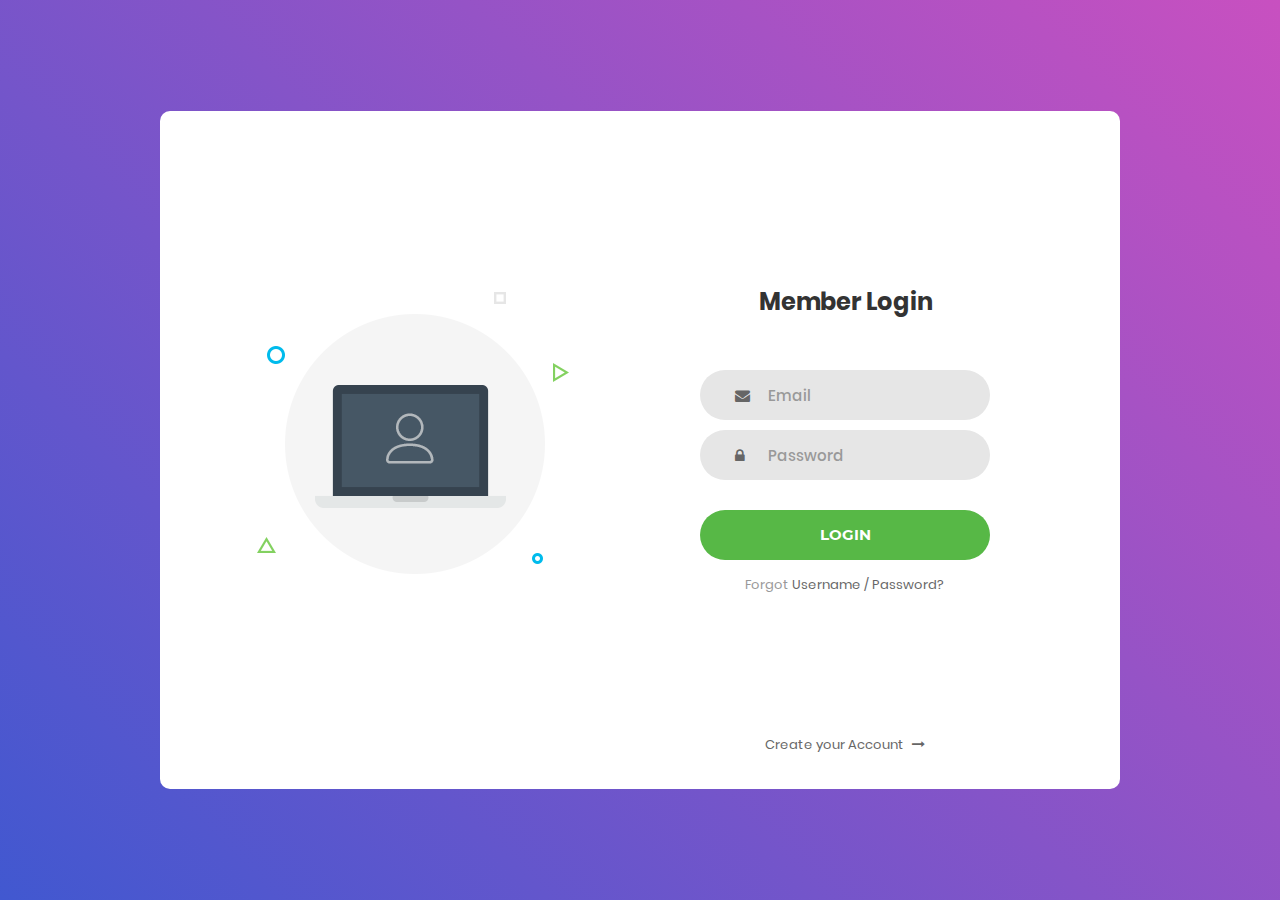
<file: Login_v1/index.html>
<!DOCTYPE html>
<html lang="en">
<head>
	<title>Login V1</title>
	<meta charset="UTF-8">
	<meta name="viewport" content="width=device-width, initial-scale=1">
<!--===============================================================================================-->	
	<link rel="icon" type="image/png" href="images/icons/favicon.ico"/>
<!--===============================================================================================-->
	<link rel="stylesheet" type="text/css" href="vendor/bootstrap/css/bootstrap.min.css">
<!--===============================================================================================-->
	<link rel="stylesheet" type="text/css" href="fonts/font-awesome-4.7.0/css/font-awesome.min.css">
<!--===============================================================================================-->
	<link rel="stylesheet" type="text/css" href="vendor/animate/animate.css">
<!--===============================================================================================-->	
	<link rel="stylesheet" type="text/css" href="vendor/css-hamburgers/hamburgers.min.css">
<!--===============================================================================================-->
	<link rel="stylesheet" type="text/css" href="vendor/select2/select2.min.css">
<!--===============================================================================================-->
	<link rel="stylesheet" type="text/css" href="css/util.css">
	<link rel="stylesheet" type="text/css" href="css/main.css">
<!--===============================================================================================-->
</head>
<body>
	
	<div class="limiter">
		<div class="container-login100">
			<div class="wrap-login100">
				<div class="login100-pic js-tilt" data-tilt>
					<img src="images/img-01.png" alt="IMG">
				</div>

				<form class="login100-form validate-form">
					<span class="login100-form-title">
						Member Login
					</span>

					<div class="wrap-input100 validate-input" data-validate = "Valid email is required: ex@abc.xyz">
						<input class="input100" id="mail" type="text" name="email" placeholder="Email">
						<span class="focus-input100"></span>
						<span class="symbol-input100">
							<i class="fa fa-envelope" aria-hidden="true"></i>
						</span>
					</div>

					<div class="wrap-input100 validate-input" data-validate = "Password is required">
						<input class="input100" id="pass" type="password" name="pass" placeholder="Password">
						<span class="focus-input100"></span>
						<span class="symbol-input100">
							<i class="fa fa-lock" aria-hidden="true"></i>
						</span>
					</div>
					
					<div class="container-login100-form-btn">
						<button class="login100-form-btn" onclick="compareData()">
							Login
						</button>
					</div>

					<div class="text-center p-t-12">
						<span class="txt1">
							Forgot
						</span>
						<a class="txt2" href="#">
							Username / Password?
						</a>
					</div>

					<div class="text-center p-t-136">
						<a class="txt2" href="#">
							Create your Account
							<i class="fa fa-long-arrow-right m-l-5" aria-hidden="true"></i>
						</a>
					</div>
				</form>
			</div>
		</div>
	</div>

<script type="text/javascript">
	localStorage.setItem("login", "admin@yanfoma.tech");
	localStorage.setItem("pwd", "test");
</script>	
	
<script type="text/javascript">
	function compareData() {
		write("Identification ok");
		var mail = document.getElementById("mail");
		var pass = document.getElementById("pass");
		var log = localStorage.getItem("login");
		var mdp = localStorage.getItem("pwd");
		if (mail.value == log.value && pass.value == mdp.value) {
			write("Identification ok");
			document.location.href="../facil-cms-admin/index.html";
		}
		else {
			write("Identification not ok");
			document.location.href="#";
		}
	}
</script>
	
<!--===============================================================================================-->	
	<script src="vendor/jquery/jquery-3.2.1.min.js"></script>
<!--===============================================================================================-->
	<script src="vendor/bootstrap/js/popper.js"></script>
	<script src="vendor/bootstrap/js/bootstrap.min.js"></script>
<!--===============================================================================================-->
	<script src="vendor/select2/select2.min.js"></script>
<!--===============================================================================================-->
	<script src="vendor/tilt/tilt.jquery.min.js"></script>
	<script >
		$('.js-tilt').tilt({
			scale: 1.1
		})
	</script>
<!--===============================================================================================-->
	<script src="js/main.js"></script>

</body>
</html>
</file>
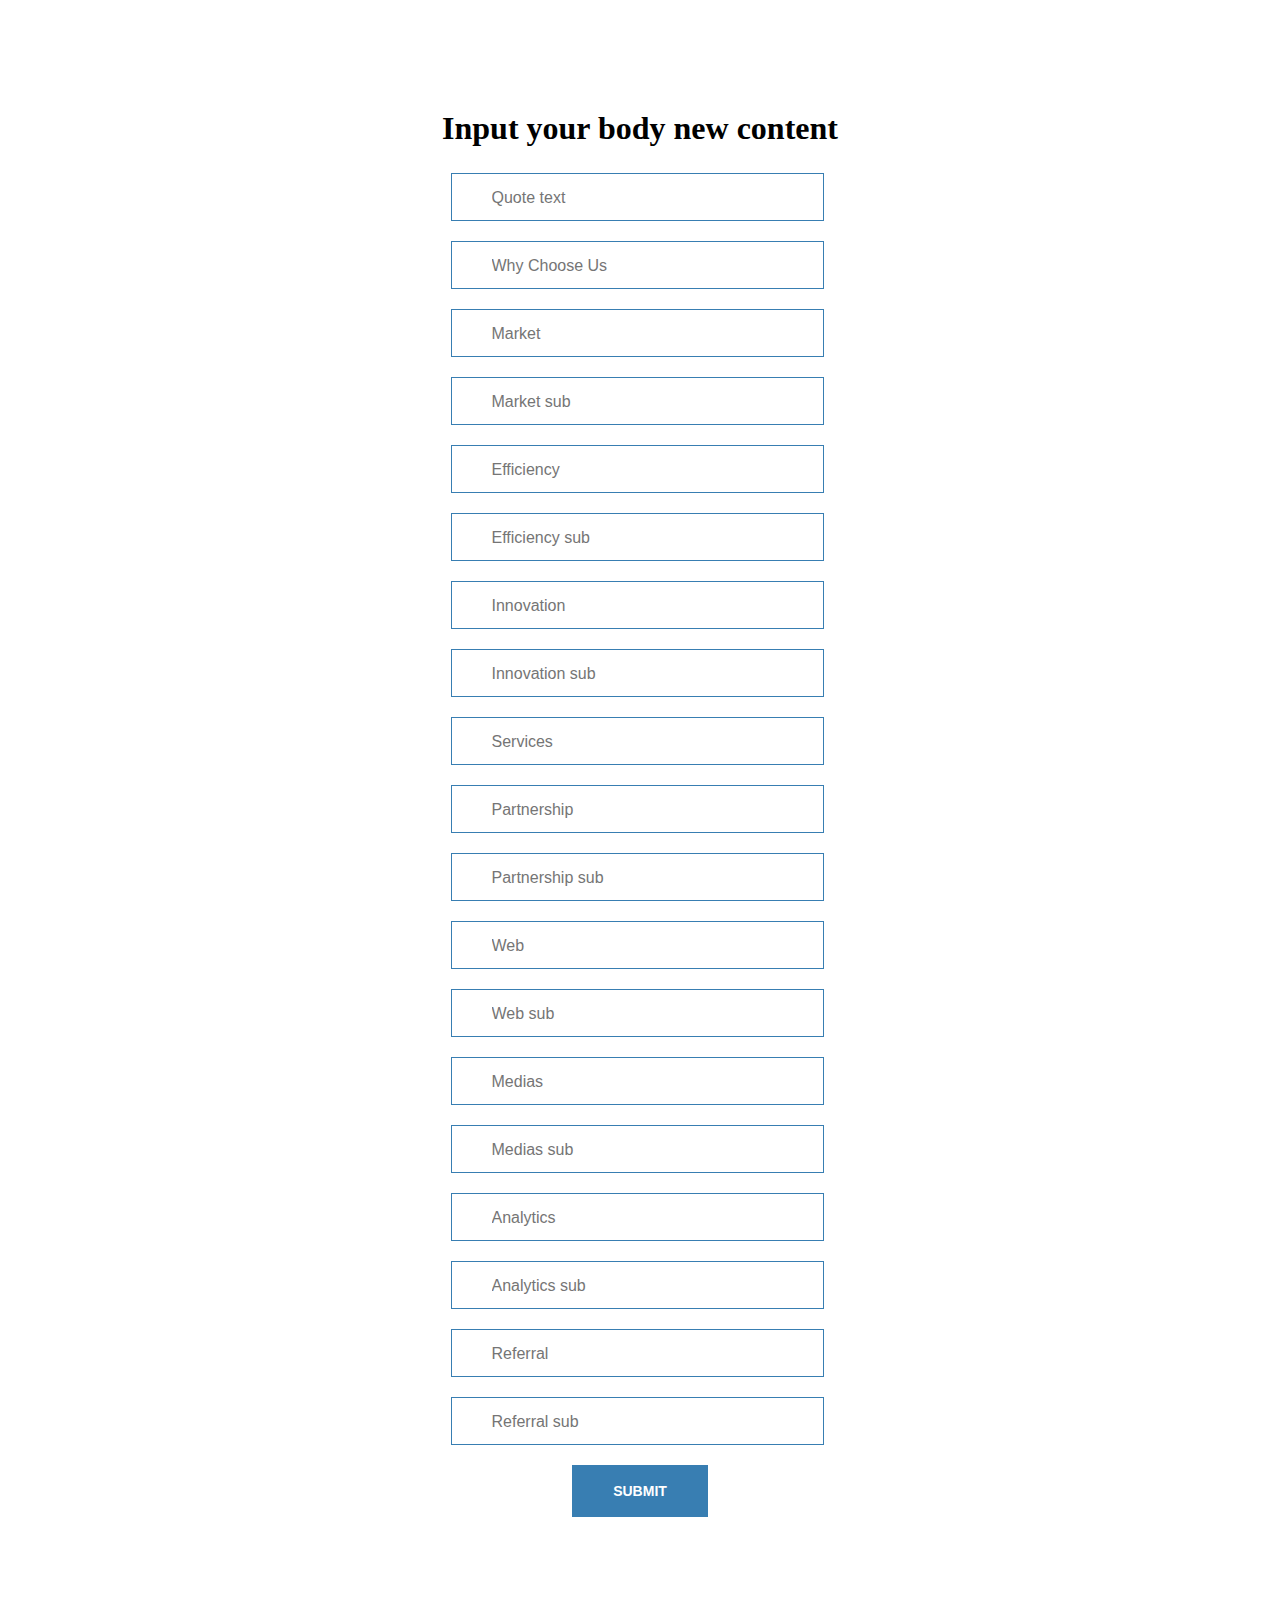
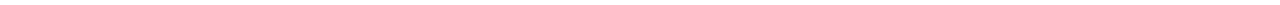
<file: formbody.html>
<!DOCTYPE html>
<html>
<head>
	<meta charset="utf-8">
	<title>Formulaire Body</title>
	<link rel="stylesheet" href="assets/css/form.css">
</head>
<body>
	<section class="form center sec-padd">
		<h2>Input your body new content</h2>
		<form action="" class="form-login"  method="post" /> 
			<input name="Quote text" type="text" id="quote" required="" placeholder="Quote text" /> </br>
			<input name="Why choose Us" type="text" id="choose" required="" placeholder="Why Choose Us" /> </br>
			<input name="Market" type="text" id="market" required="" placeholder="Market" /> </br>
			<input name="Market sub" type="text" id="m_sub" required="" placeholder="Market sub" /> </br>
			<input name="Efficiency" type="text" id="effi" required="" placeholder="Efficiency" /> </br>
			<input name="Efficiency sub" type="text" id="e_sub" required="" placeholder="Efficiency sub" /> </br>
			<input name="Innovation" type="text" id="inno" required="" placeholder="Innovation" /> </br>
			<input name="Innovation sub" type="text" id="i_sub" required="" placeholder="Innovation sub" /> </br>
			<input name="Our services" type="text" id="services" required="" placeholder="Services" /> </br>
			<input name="Partnership" type="text" id="partner" required="" placeholder="Partnership" /> </br>
			<input name="Partnership sub" type="text" id="p_sub" required="" placeholder="Partnership sub" /> </br>
			<input name="Web" type="text" id="web" required="" placeholder="Web" /> </br>
			<input name="Web sub" type="text" id="w_sub" required="" placeholder="Web sub" /> </br>
			<input name="Medias" type="text" id="medias" required="" placeholder="Medias" /> </br>
			<input name="Medias sub" type="text" id="med_sub" required="" placeholder="Medias sub" /> </br>
			<input name="Analytics" type="text" id="analy" required="" placeholder="Analytics" /> </br>
			<input name="Analytics sub" type="text" id="a_sub" required="" placeholder="Analytics sub" /> </br>
			<input name="Referral" type="text" id="ref" required="" placeholder="Referral" /> </br>
			<input name="Referral sub" type="text" id="r_sub" required="" placeholder="Referral sub" /> </br>
			<button class='thm-btn' onclick="storeData()" type="button">Submit</button>
		</form>
	</section>

	<script type="text/javascript">
  		function storeData(){
     		var quote = document.getElementById("quote");
     		var choose = document.getElementById("choose");
     		var market = document.getElementById("market");
     		var market_sub = document.getElementById("m_sub");
     		var efficiency = document.getElementById("effi");
     		var efficiency_sub = document.getElementById("e_sub");
     		var innovation = document.getElementById("inno");
     		var innovation_sub = document.getElementById("i_sub");
     		var services = document.getElementById("services");
     		var partner = document.getElementById("partner");
     		var partner_sub = document.getElementById("p_sub");
     		var web = document.getElementById("web");
     		var web_sub = document.getElementById("w_sub");
     		var medias = document.getElementById("medias");
     		var medias_sub = document.getElementById("med_sub");
     		var analy = document.getElementById("analy");
     		var analy_sub = document.getElementById("a_sub");
     		var referral = document.getElementById("ref");
     		var referral_sub = document.getElementById("r_sub");
     		localStorage.setItem("quote", quote.value);
     		localStorage.setItem("choose", choose.value);
     		localStorage.setItem("market", market.value);
     		localStorage.setItem("market_sub", market_sub.value);
     		localStorage.setItem("efficiency", efficiency.value);
     		localStorage.setItem("efficiency_sub", efficiency_sub.value);
     		localStorage.setItem("innovation", innovation.value);
     		localStorage.setItem("innovation_sub", innovation_sub.value);
     		localStorage.setItem("services", services.value);
     		localStorage.setItem("partner", partner.value);
     		localStorage.setItem("partner_sub", partner_sub.value);
     		localStorage.setItem("web", web.value);
     		localStorage.setItem("web_sub", web_sub.value);
     		localStorage.setItem("medias", medias.value);
     		localStorage.setItem("medias_sub", medias_sub.value);
     		localStorage.setItem("analy", analy.value);
     		localStorage.setItem("analy_sub", analy_sub.value);
     		localStorage.setItem("referral", referral.value);
     		localStorage.setItem("referral_sub", referral_sub.value);
   		}
	</script>
</body>
</html>
</file>
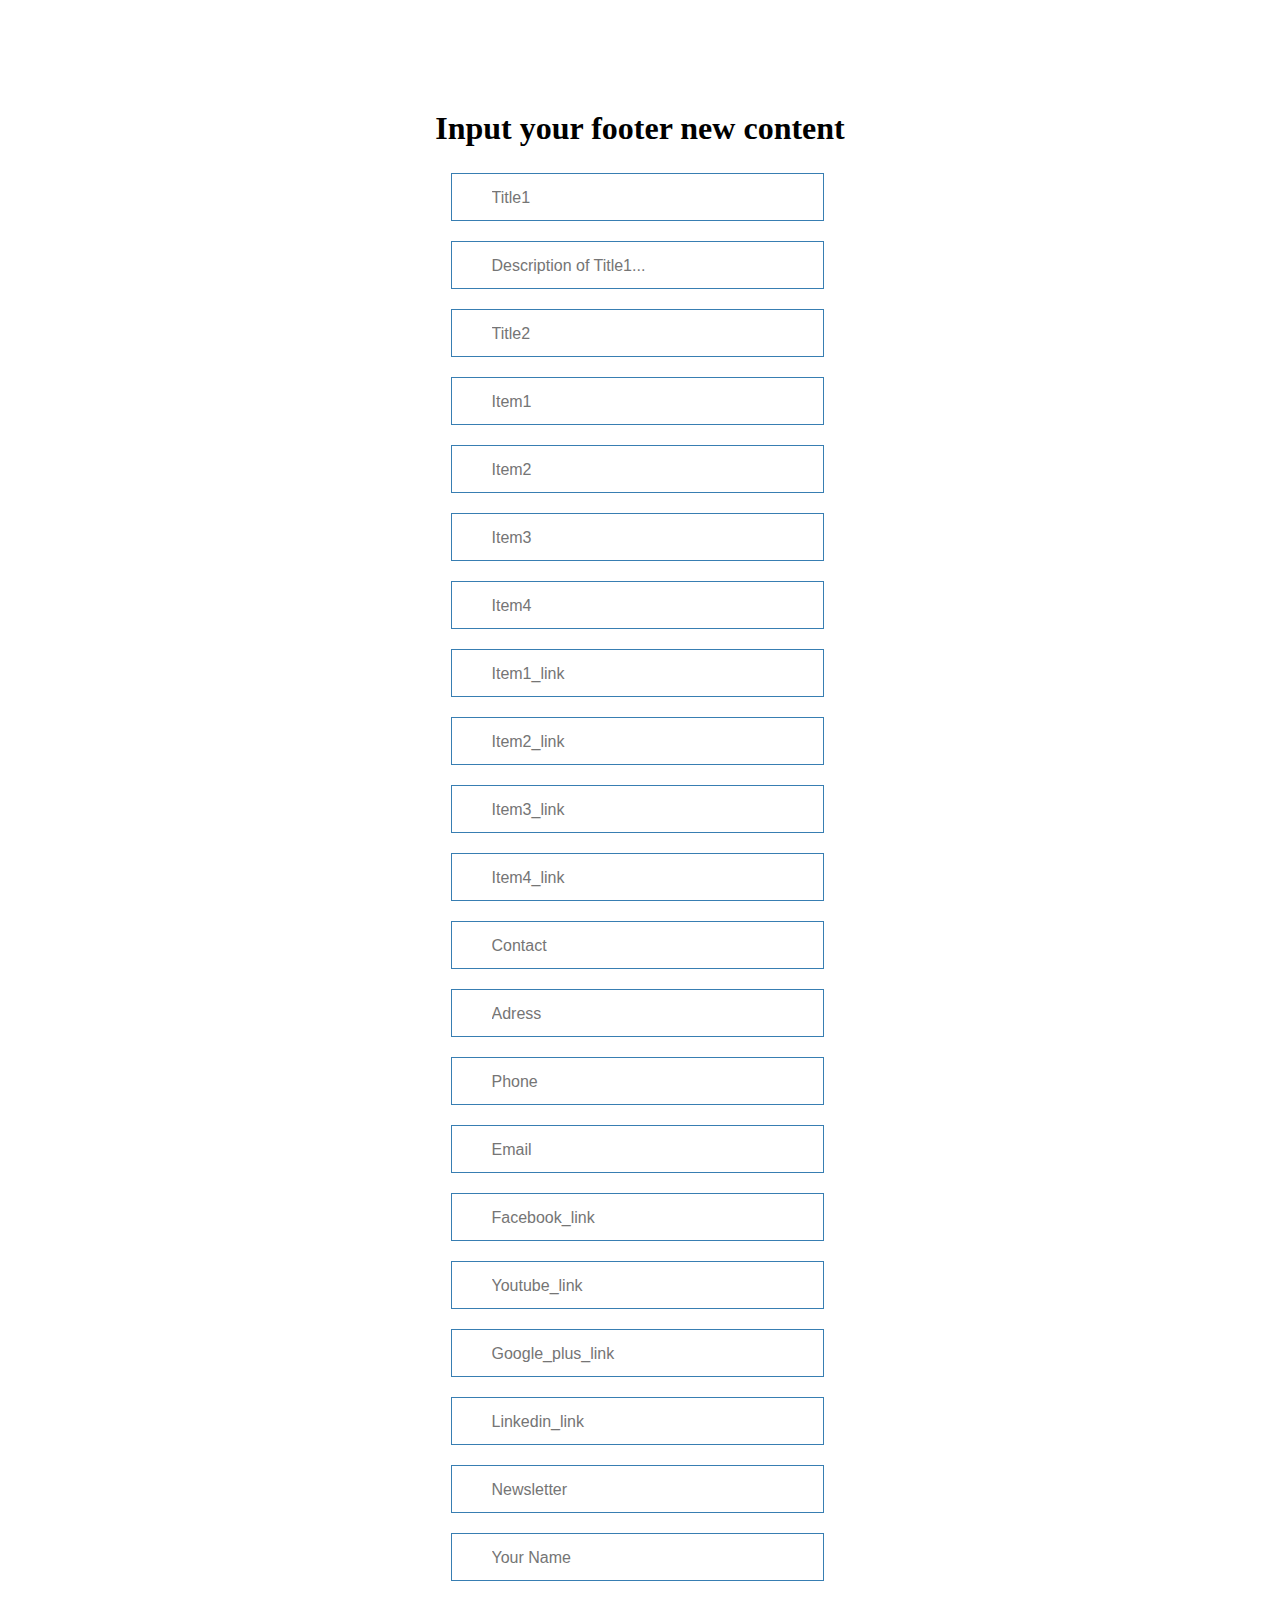
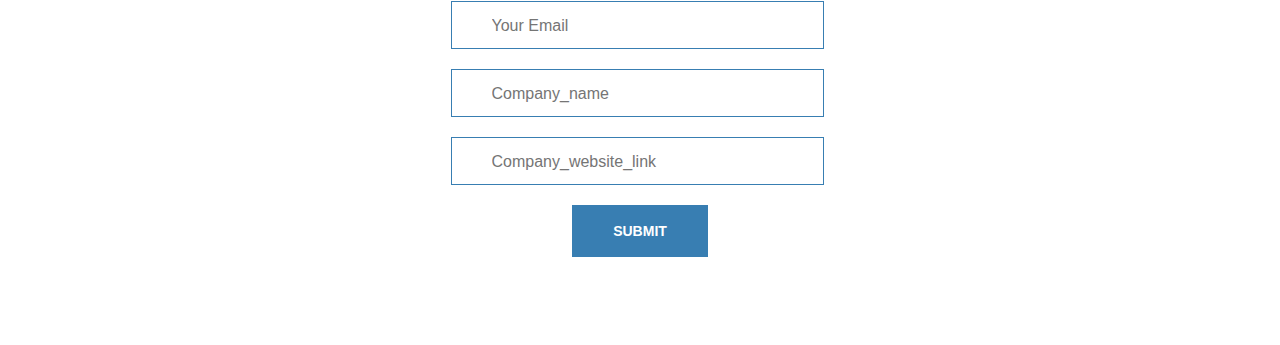
<file: formFooter.html>
<!DOCTYPE html>
<html>
<head>
	<meta charset="utf-8">
	<title>Formulaire Footer</title>
	<link rel="stylesheet" href="assets/css/form.css">
</head>
<body>
	<section class="form center sec-padd">
		<h2>Input your footer new content</h2>
		<form action="" class="form-login"  method="post" /> 
			<input name="Title1" type="text" id="title1" required="" placeholder="Title1" /> </br>
			<input name="Title1_description" type="text" id="description1" placeholder="Description of Title1..." required="" /> </br>
			<input name="Title2" type="text" id="title2" required="" placeholder="Title2" /> </br>

			<input name="Item1" type="text" id="item1" required="" placeholder="Item1" /> </br>
			<input name="Item2" type="text" id="item2" required="" placeholder="Item2" /> </br>
			<input name="Item3" type="text" id="item3" required="" placeholder="Item3" /> </br>
			<input name="Item4" type="text" id="item4" required="" placeholder="Item4" /> </br>

			<input name="Item1_link" type="text" id="item1_link" required="" placeholder="Item1_link" /> </br>
			<input name="Item2_link" type="text" id="item2_link" required="" placeholder="Item2_link" /> </br>
			<input name="Item3_link" type="text" id="item3_link" required="" placeholder="Item3_link" /> </br>
			<input name="Item4_link" type="text" id="item4_link" required="" placeholder="Item4_link" /> </br>

			<input name="Contact" type="text" id="contact" required="" placeholder="Contact" /> </br>
			<input name="Adress" type="text"id="adress" placeholder="Adress" required="" /> </br>
			<input name="Phone" type="text" id="phone" required="" placeholder="Phone" /> </br>
			<input name="Email" type="email" id="email" required="" placeholder="Email" /> </br>
			<input name="Facebook_link" type="text" id="facebook_link" required="" placeholder="Facebook_link" /> </br>
			<input name="Youtube_link" type="text" id="youtube_link" required="" placeholder="Youtube_link" /> </br>
			<input name="Google_plus_link" type="text" id="google_plus_link" required="" placeholder="Google_plus_link" /> </br>
			<input name="Linkedin_link" type="text" id="linkedin_link" required="" placeholder="Linkedin_link" /> </br>

			<input name="Newsletter" type="text" id="newsletter" required="" placeholder="Newsletter" /> </br>
			<input name="Name" type="text" id="name" required="" placeholder="Your Name" /> </br>
			<input name="Email" type="text" id="email" required="" placeholder="Your Email" /> </br>

			<input name="Company_name" type="text" id="company_name" required="" placeholder="Company_name" /> </br>
			<input name="Company_website_link" type="text" id="company_website_link" required="" placeholder="Company_website_link" /> </br>

			
			<button class='thm-btn' onclick="storeData()" type="button">Submit</button>
		</form>
	</section>

	<script type="text/javascript">
  		function storeData(){
     		var title1 = document.getElementById("title1");
     		var description1 = document.getElementById("description1");
     		var title2 = document.getElementById("title2");
     		var item1 = document.getElementById("item1");
     		var item2 = document.getElementById("item2");
     		var item3 = document.getElementById("item3");
     		var item4 = document.getElementById("item4");
     		var item1_link = document.getElementById("item1_link");
     		var item2_link = document.getElementById("item2_link");
     		var item3_link = document.getElementById("item3_link");
     		var item4_link = document.getElementById("item4_link");
     		var contact = document.getElementById("contact");
     		var adress = document.getElementById("adress");
     		var phone = document.getElementById("phone");
     		var email = document.getElementById("email");
     		var facebook_link = document.getElementById("facebook_link");
     		var youtube_link = document.getElementById("youtube_link");
     		var google_plus_link = document.getElementById("google_plus_link");
     		var linkedin_link = document.getElementById("linkedin_link");
     		var newsletter = document.getElementById("newsletter");
     		var name = document.getElementById("name");
     		var email1 = document.getElementById("email1");
     		var company_name = document.getElementById("company_name");
     		var company_website_link = document.getElementById("company_website_link");


     		
     		localStorage.setItem("title1", title1.value);
     		localStorage.setItem("description1", description1.value);
     		localStorage.setItem("title2", title2.value);
     		localStorage.setItem("item1", item1.value);
     		localStorage.setItem("item2", item2.value);
     		localStorage.setItem("item3", item3.value);
     		localStorage.setItem("item4", item4.value);
     		localStorage.setItem("item1_link", item1_link.value);
     		localStorage.setItem("item2_link", item2_link.value);
     		localStorage.setItem("item3_link", item3_link.value);
     		localStorage.setItem("item4_link", item4_link.value);
     		localStorage.setItem("contact", contact.value);
     		localStorage.setItem("adress", adress.value);
     		localStorage.setItem("phone", phone.value);
     		localStorage.setItem("email", email.value);
     		localStorage.setItem("facebook_link", facebook_link.value);
     		localStorage.setItem("youtube_link", youtube_link.value);
     		localStorage.setItem("google_plus_link", google_plus_link.value);
     		localStorage.setItem("linkedin_link", linkedin_link.value);
     		localStorage.setItem("newsletter", newsletter.value);
     		localStorage.setItem("name", name.value);
     		localStorage.setItem("email1", email1.value);
     		localStorage.setItem("company_name", company_name.value);
     		localStorage.setItem("company_website_link", company_website_link.value);
     		
     		
   		}
	</script>
</body>
</html>
</file>
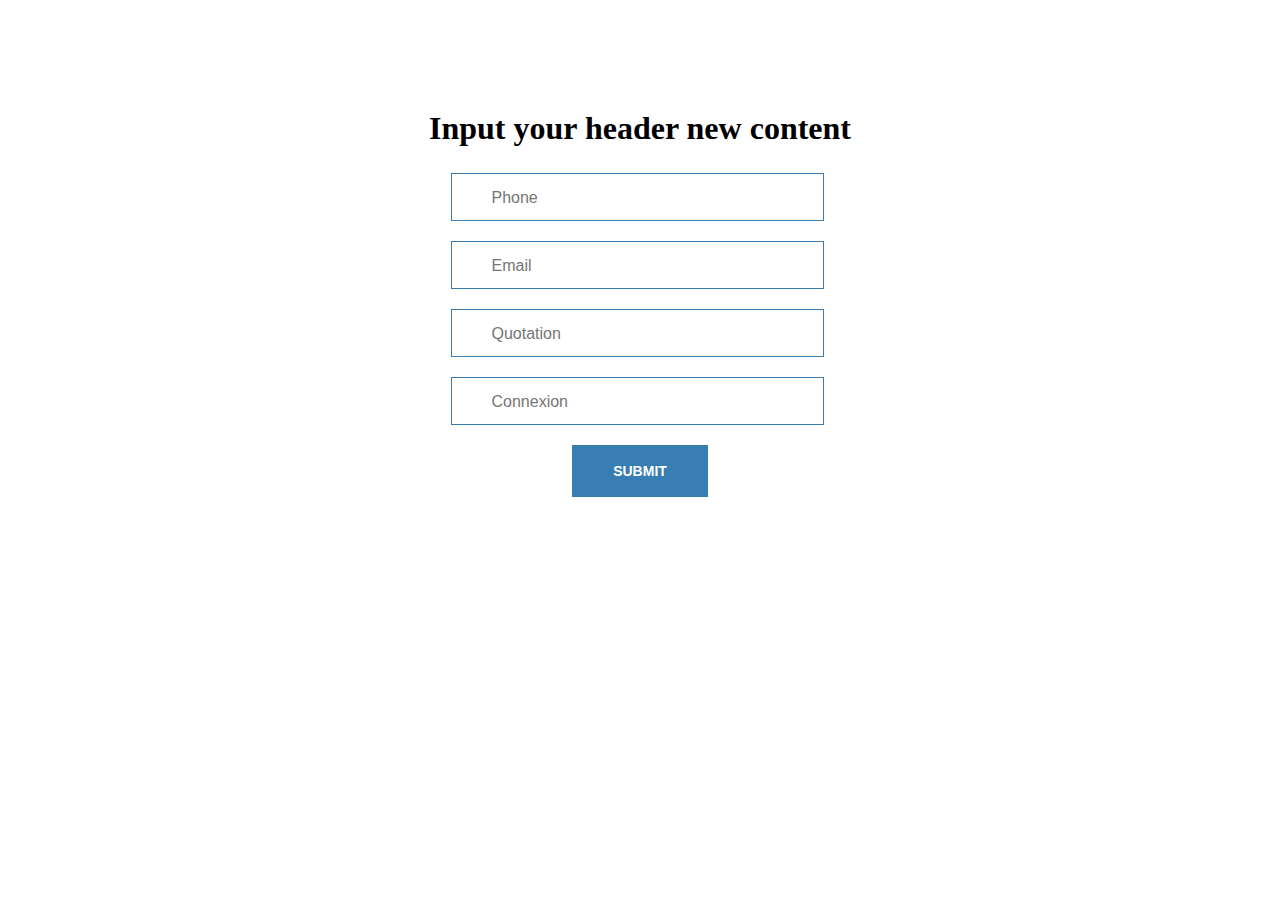
<file: formHeader.html>
<!DOCTYPE html>
<html>
<head>
	<meta charset="utf-8">
	<title>Formulaire Header</title>
	<link rel="stylesheet" href="assets/css/form.css">
</head>
<body>
	<section class="form center sec-padd">
		<h2>Input your header new content</h2>
		<form action="" class="form-login"  method="post" /> 
			<input name="Phone" type="text" id="phone" required="" placeholder="Phone" /> </br>
			<input name="Email" type="email" id="email" required="" placeholder="Email" /> </br>
			<input name="Quotation" type="text" id="quotation" required="" placeholder="Quotation" /> </br>
			<input name="Connexion" type="text" id="connexion" required="" placeholder="Connexion" /> </br>
			<button class='thm-btn' onclick="storeData()" type="button">Submit</button>
		</form>
	</section>

	<script type="text/javascript">
  		function storeData(){
     		var phone = document.getElementById("phone");
     		var email = document.getElementById("email");
     		var quotation = document.getElementById("quotation");
     		var connexion = document.getElementById("connexion");
     		localStorage.setItem("phone", phone.value);
     		localStorage.setItem("email", email.value);
     		localStorage.setItem("quotation", quotation.value);
     		localStorage.setItem("connexion", connexion.value);
   		}
	</script>
</body>
</html>
</file>
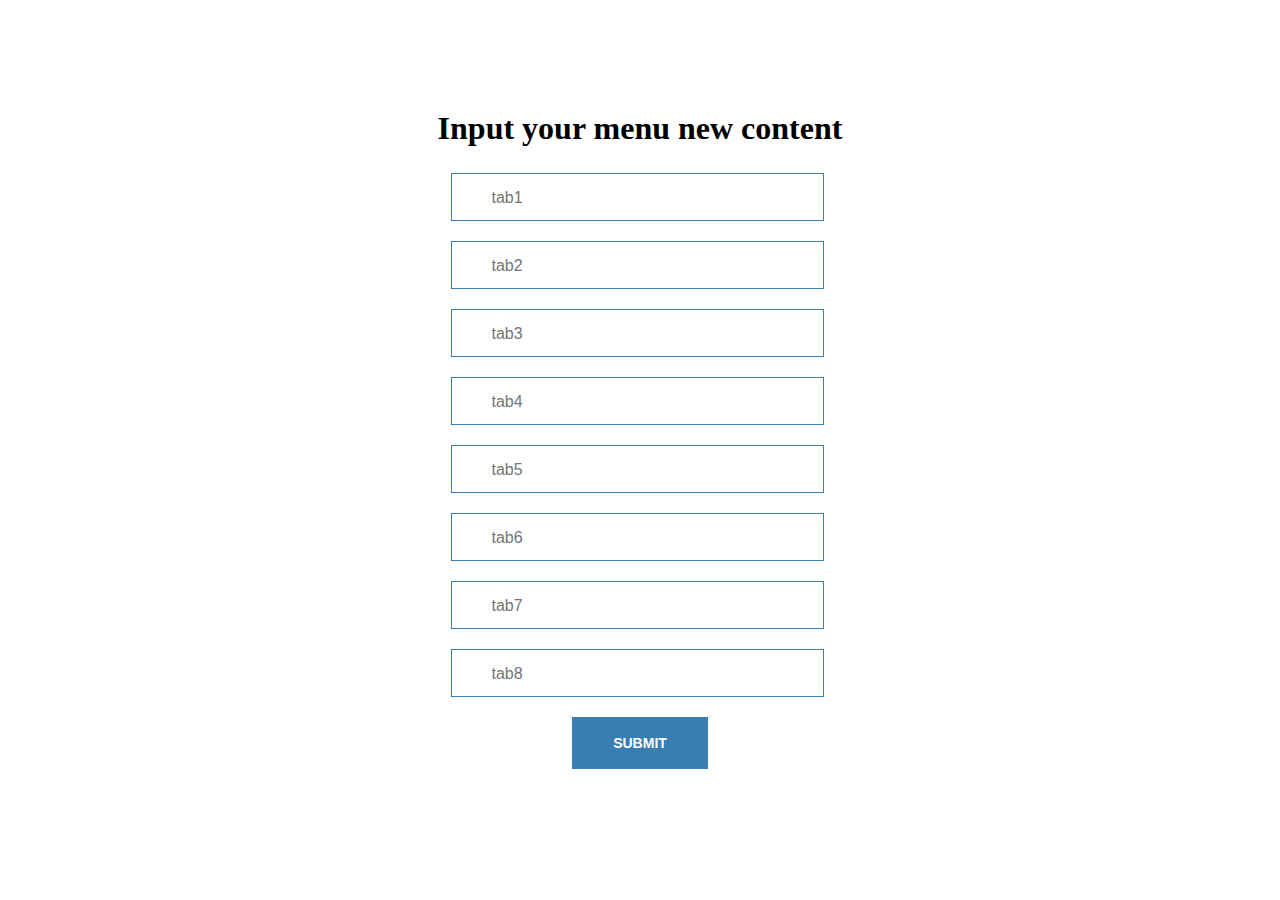
<file: formMenu.html>
<!DOCTYPE html>
<html>
<head>
	<meta charset="utf-8">
	<title>Formulaire Menu</title>
	<link rel="stylesheet" href="assets/css/form.css">
</head>
<body>
	<section class="form center sec-padd">
		<h2>Input your menu new content</h2>
		<form action="" class="form-login"  method="post" /> 
			<input name="tab1" type="text" id="tab1" required="" placeholder="tab1" /> </br>
			<input name="tab2" type="text" id="tab2" required="" placeholder="tab2" /> </br>
			<input name="tab3" type="text" id="tab3" required="" placeholder="tab3" /> </br>
			<input name="tab4" type="text" id="tab4" required="" placeholder="tab4" /> </br>
			<input name="tab5" type="text" id="tab5" required="" placeholder="tab5" /> </br>
			<input name="tab6" type="text" id="tab6" required="" placeholder="tab6" /> </br>
			<input name="tab7" type="text" id="tab7" required="" placeholder="tab7" /> </br>
			<input name="tab8" type="text" id="tab8" required="" placeholder="tab8" /> </br>
			<button class='thm-btn' onclick="storeData()" type="button">Submit</button>
		</form>
	</section>

	<script type="text/javascript">
  		function storeData(){
     		var tab1 = document.getElementById("tab1");
     		var tab2 = document.getElementById("tab2");
     		var tab3 = document.getElementById("tab3");
     		var tab4 = document.getElementById("tab4");
     		var tab5 = document.getElementById("tab5");
     		var tab6 = document.getElementById("tab6");
     		var tab7 = document.getElementById("tab7");
     		var tab8 = document.getElementById("tab8");
     		localStorage.setItem("tab1", tab1.value);
     		localStorage.setItem("tab2", tab2.value);
     		localStorage.setItem("tab3", tab3.value);
     		localStorage.setItem("tab4", tab4.value);
     		localStorage.setItem("tab5", tab5.value);
     		localStorage.setItem("tab6", tab6.value);
     		localStorage.setItem("tab7", tab7.value);
     		localStorage.setItem("tab8", tab8.value);
     		
     		
   		}
	</script>
</body>
</html>
</file>
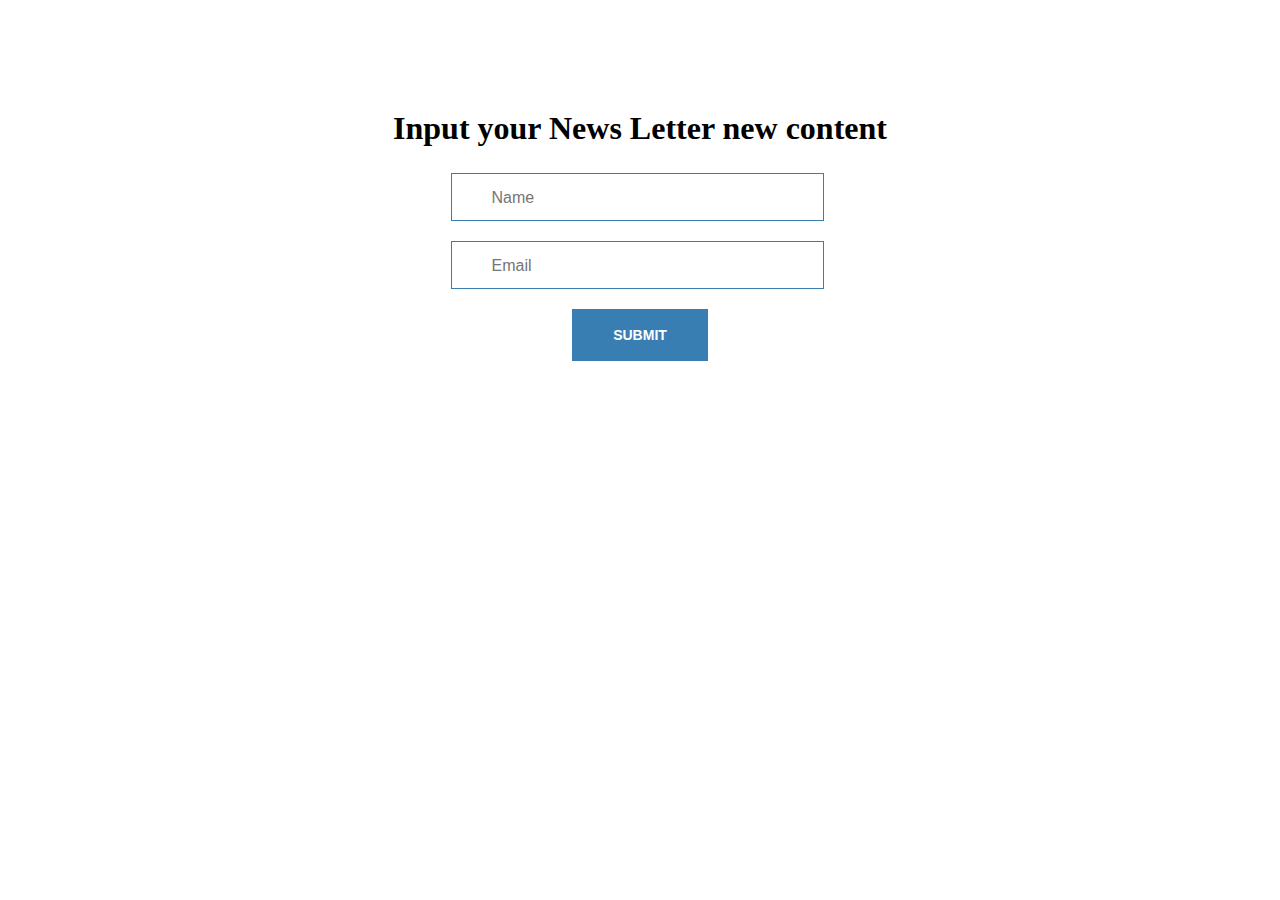
<file: formNewsLetter.html>
<!DOCTYPE html>
<html>
<head>
	<meta charset="utf-8">
	<title>Formulaire News Letter</title>
	<link rel="stylesheet" href="assets/css/form.css">
</head>
<body>
	<section class="form center sec-padd">
		<h2>Input your News Letter new content</h2>
		<form action="" class="form-login"  method="post" /> 
			<input name="Name" type="text" id="name" required="" placeholder="Name" /> </br>
			<input name="Email" type="email" id="email" required="" placeholder="Email" /> </br>
			<button class='thm-btn' onclick="storeData()" type="button">Submit</button>
		</form>
	</section>

	<script type="text/javascript">
  		function storeData(){
     		var name = document.getElementById("name");
     		var email = document.getElementById("email");
     		localStorage.setItem("name", phone.value);
     		localStorage.setItem("email", email.value);
   		}
	</script>
</body>
</html>
</file>
<file: Login_v1/css/util.css>
/*[ FONT SIZE ]
///////////////////////////////////////////////////////////
*/
.fs-1 {font-size: 1px;}
.fs-2 {font-size: 2px;}
.fs-3 {font-size: 3px;}
.fs-4 {font-size: 4px;}
.fs-5 {font-size: 5px;}
.fs-6 {font-size: 6px;}
.fs-7 {font-size: 7px;}
.fs-8 {font-size: 8px;}
.fs-9 {font-size: 9px;}
.fs-10 {font-size: 10px;}
.fs-11 {font-size: 11px;}
.fs-12 {font-size: 12px;}
.fs-13 {font-size: 13px;}
.fs-14 {font-size: 14px;}
.fs-15 {font-size: 15px;}
.fs-16 {font-size: 16px;}
.fs-17 {font-size: 17px;}
.fs-18 {font-size: 18px;}
.fs-19 {font-size: 19px;}
.fs-20 {font-size: 20px;}
.fs-21 {font-size: 21px;}
.fs-22 {font-size: 22px;}
.fs-23 {font-size: 23px;}
.fs-24 {font-size: 24px;}
.fs-25 {font-size: 25px;}
.fs-26 {font-size: 26px;}
.fs-27 {font-size: 27px;}
.fs-28 {font-size: 28px;}
.fs-29 {font-size: 29px;}
.fs-30 {font-size: 30px;}
.fs-31 {font-size: 31px;}
.fs-32 {font-size: 32px;}
.fs-33 {font-size: 33px;}
.fs-34 {font-size: 34px;}
.fs-35 {font-size: 35px;}
.fs-36 {font-size: 36px;}
.fs-37 {font-size: 37px;}
.fs-38 {font-size: 38px;}
.fs-39 {font-size: 39px;}
.fs-40 {font-size: 40px;}
.fs-41 {font-size: 41px;}
.fs-42 {font-size: 42px;}
.fs-43 {font-size: 43px;}
.fs-44 {font-size: 44px;}
.fs-45 {font-size: 45px;}
.fs-46 {font-size: 46px;}
.fs-47 {font-size: 47px;}
.fs-48 {font-size: 48px;}
.fs-49 {font-size: 49px;}
.fs-50 {font-size: 50px;}
.fs-51 {font-size: 51px;}
.fs-52 {font-size: 52px;}
.fs-53 {font-size: 53px;}
.fs-54 {font-size: 54px;}
.fs-55 {font-size: 55px;}
.fs-56 {font-size: 56px;}
.fs-57 {font-size: 57px;}
.fs-58 {font-size: 58px;}
.fs-59 {font-size: 59px;}
.fs-60 {font-size: 60px;}
.fs-61 {font-size: 61px;}
.fs-62 {font-size: 62px;}
.fs-63 {font-size: 63px;}
.fs-64 {font-size: 64px;}
.fs-65 {font-size: 65px;}
.fs-66 {font-size: 66px;}
.fs-67 {font-size: 67px;}
.fs-68 {font-size: 68px;}
.fs-69 {font-size: 69px;}
.fs-70 {font-size: 70px;}
.fs-71 {font-size: 71px;}
.fs-72 {font-size: 72px;}
.fs-73 {font-size: 73px;}
.fs-74 {font-size: 74px;}
.fs-75 {font-size: 75px;}
.fs-76 {font-size: 76px;}
.fs-77 {font-size: 77px;}
.fs-78 {font-size: 78px;}
.fs-79 {font-size: 79px;}
.fs-80 {font-size: 80px;}
.fs-81 {font-size: 81px;}
.fs-82 {font-size: 82px;}
.fs-83 {font-size: 83px;}
.fs-84 {font-size: 84px;}
.fs-85 {font-size: 85px;}
.fs-86 {font-size: 86px;}
.fs-87 {font-size: 87px;}
.fs-88 {font-size: 88px;}
.fs-89 {font-size: 89px;}
.fs-90 {font-size: 90px;}
.fs-91 {font-size: 91px;}
.fs-92 {font-size: 92px;}
.fs-93 {font-size: 93px;}
.fs-94 {font-size: 94px;}
.fs-95 {font-size: 95px;}
.fs-96 {font-size: 96px;}
.fs-97 {font-size: 97px;}
.fs-98 {font-size: 98px;}
.fs-99 {font-size: 99px;}
.fs-100 {font-size: 100px;}
.fs-101 {font-size: 101px;}
.fs-102 {font-size: 102px;}
.fs-103 {font-size: 103px;}
.fs-104 {font-size: 104px;}
.fs-105 {font-size: 105px;}
.fs-106 {font-size: 106px;}
.fs-107 {font-size: 107px;}
.fs-108 {font-size: 108px;}
.fs-109 {font-size: 109px;}
.fs-110 {font-size: 110px;}
.fs-111 {font-size: 111px;}
.fs-112 {font-size: 112px;}
.fs-113 {font-size: 113px;}
.fs-114 {font-size: 114px;}
.fs-115 {font-size: 115px;}
.fs-116 {font-size: 116px;}
.fs-117 {font-size: 117px;}
.fs-118 {font-size: 118px;}
.fs-119 {font-size: 119px;}
.fs-120 {font-size: 120px;}
.fs-121 {font-size: 121px;}
.fs-122 {font-size: 122px;}
.fs-123 {font-size: 123px;}
.fs-124 {font-size: 124px;}
.fs-125 {font-size: 125px;}
.fs-126 {font-size: 126px;}
.fs-127 {font-size: 127px;}
.fs-128 {font-size: 128px;}
.fs-129 {font-size: 129px;}
.fs-130 {font-size: 130px;}
.fs-131 {font-size: 131px;}
.fs-132 {font-size: 132px;}
.fs-133 {font-size: 133px;}
.fs-134 {font-size: 134px;}
.fs-135 {font-size: 135px;}
.fs-136 {font-size: 136px;}
.fs-137 {font-size: 137px;}
.fs-138 {font-size: 138px;}
.fs-139 {font-size: 139px;}
.fs-140 {font-size: 140px;}
.fs-141 {font-size: 141px;}
.fs-142 {font-size: 142px;}
.fs-143 {font-size: 143px;}
.fs-144 {font-size: 144px;}
.fs-145 {font-size: 145px;}
.fs-146 {font-size: 146px;}
.fs-147 {font-size: 147px;}
.fs-148 {font-size: 148px;}
.fs-149 {font-size: 149px;}
.fs-150 {font-size: 150px;}
.fs-151 {font-size: 151px;}
.fs-152 {font-size: 152px;}
.fs-153 {font-size: 153px;}
.fs-154 {font-size: 154px;}
.fs-155 {font-size: 155px;}
.fs-156 {font-size: 156px;}
.fs-157 {font-size: 157px;}
.fs-158 {font-size: 158px;}
.fs-159 {font-size: 159px;}
.fs-160 {font-size: 160px;}
.fs-161 {font-size: 161px;}
.fs-162 {font-size: 162px;}
.fs-163 {font-size: 163px;}
.fs-164 {font-size: 164px;}
.fs-165 {font-size: 165px;}
.fs-166 {font-size: 166px;}
.fs-167 {font-size: 167px;}
.fs-168 {font-size: 168px;}
.fs-169 {font-size: 169px;}
.fs-170 {font-size: 170px;}
.fs-171 {font-size: 171px;}
.fs-172 {font-size: 172px;}
.fs-173 {font-size: 173px;}
.fs-174 {font-size: 174px;}
.fs-175 {font-size: 175px;}
.fs-176 {font-size: 176px;}
.fs-177 {font-size: 177px;}
.fs-178 {font-size: 178px;}
.fs-179 {font-size: 179px;}
.fs-180 {font-size: 180px;}
.fs-181 {font-size: 181px;}
.fs-182 {font-size: 182px;}
.fs-183 {font-size: 183px;}
.fs-184 {font-size: 184px;}
.fs-185 {font-size: 185px;}
.fs-186 {font-size: 186px;}
.fs-187 {font-size: 187px;}
.fs-188 {font-size: 188px;}
.fs-189 {font-size: 189px;}
.fs-190 {font-size: 190px;}
.fs-191 {font-size: 191px;}
.fs-192 {font-size: 192px;}
.fs-193 {font-size: 193px;}
.fs-194 {font-size: 194px;}
.fs-195 {font-size: 195px;}
.fs-196 {font-size: 196px;}
.fs-197 {font-size: 197px;}
.fs-198 {font-size: 198px;}
.fs-199 {font-size: 199px;}
.fs-200 {font-size: 200px;}

/*[ PADDING ]
///////////////////////////////////////////////////////////
*/
.p-t-0 {padding-top: 0px;}
.p-t-1 {padding-top: 1px;}
.p-t-2 {padding-top: 2px;}
.p-t-3 {padding-top: 3px;}
.p-t-4 {padding-top: 4px;}
.p-t-5 {padding-top: 5px;}
.p-t-6 {padding-top: 6px;}
.p-t-7 {padding-top: 7px;}
.p-t-8 {padding-top: 8px;}
.p-t-9 {padding-top: 9px;}
.p-t-10 {padding-top: 10px;}
.p-t-11 {padding-top: 11px;}
.p-t-12 {padding-top: 12px;}
.p-t-13 {padding-top: 13px;}
.p-t-14 {padding-top: 14px;}
.p-t-15 {padding-top: 15px;}
.p-t-16 {padding-top: 16px;}
.p-t-17 {padding-top: 17px;}
.p-t-18 {padding-top: 18px;}
.p-t-19 {padding-top: 19px;}
.p-t-20 {padding-top: 20px;}
.p-t-21 {padding-top: 21px;}
.p-t-22 {padding-top: 22px;}
.p-t-23 {padding-top: 23px;}
.p-t-24 {padding-top: 24px;}
.p-t-25 {padding-top: 25px;}
.p-t-26 {padding-top: 26px;}
.p-t-27 {padding-top: 27px;}
.p-t-28 {padding-top: 28px;}
.p-t-29 {padding-top: 29px;}
.p-t-30 {padding-top: 30px;}
.p-t-31 {padding-top: 31px;}
.p-t-32 {padding-top: 32px;}
.p-t-33 {padding-top: 33px;}
.p-t-34 {padding-top: 34px;}
.p-t-35 {padding-top: 35px;}
.p-t-36 {padding-top: 36px;}
.p-t-37 {padding-top: 37px;}
.p-t-38 {padding-top: 38px;}
.p-t-39 {padding-top: 39px;}
.p-t-40 {padding-top: 40px;}
.p-t-41 {padding-top: 41px;}
.p-t-42 {padding-top: 42px;}
.p-t-43 {padding-top: 43px;}
.p-t-44 {padding-top: 44px;}
.p-t-45 {padding-top: 45px;}
.p-t-46 {padding-top: 46px;}
.p-t-47 {padding-top: 47px;}
.p-t-48 {padding-top: 48px;}
.p-t-49 {padding-top: 49px;}
.p-t-50 {padding-top: 50px;}
.p-t-51 {padding-top: 51px;}
.p-t-52 {padding-top: 52px;}
.p-t-53 {padding-top: 53px;}
.p-t-54 {padding-top: 54px;}
.p-t-55 {padding-top: 55px;}
.p-t-56 {padding-top: 56px;}
.p-t-57 {padding-top: 57px;}
.p-t-58 {padding-top: 58px;}
.p-t-59 {padding-top: 59px;}
.p-t-60 {padding-top: 60px;}
.p-t-61 {padding-top: 61px;}
.p-t-62 {padding-top: 62px;}
.p-t-63 {padding-top: 63px;}
.p-t-64 {padding-top: 64px;}
.p-t-65 {padding-top: 65px;}
.p-t-66 {padding-top: 66px;}
.p-t-67 {padding-top: 67px;}
.p-t-68 {padding-top: 68px;}
.p-t-69 {padding-top: 69px;}
.p-t-70 {padding-top: 70px;}
.p-t-71 {padding-top: 71px;}
.p-t-72 {padding-top: 72px;}
.p-t-73 {padding-top: 73px;}
.p-t-74 {padding-top: 74px;}
.p-t-75 {padding-top: 75px;}
.p-t-76 {padding-top: 76px;}
.p-t-77 {padding-top: 77px;}
.p-t-78 {padding-top: 78px;}
.p-t-79 {padding-top: 79px;}
.p-t-80 {padding-top: 80px;}
.p-t-81 {padding-top: 81px;}
.p-t-82 {padding-top: 82px;}
.p-t-83 {padding-top: 83px;}
.p-t-84 {padding-top: 84px;}
.p-t-85 {padding-top: 85px;}
.p-t-86 {padding-top: 86px;}
.p-t-87 {padding-top: 87px;}
.p-t-88 {padding-top: 88px;}
.p-t-89 {padding-top: 89px;}
.p-t-90 {padding-top: 90px;}
.p-t-91 {padding-top: 91px;}
.p-t-92 {padding-top: 92px;}
.p-t-93 {padding-top: 93px;}
.p-t-94 {padding-top: 94px;}
.p-t-95 {padding-top: 95px;}
.p-t-96 {padding-top: 96px;}
.p-t-97 {padding-top: 97px;}
.p-t-98 {padding-top: 98px;}
.p-t-99 {padding-top: 99px;}
.p-t-100 {padding-top: 100px;}
.p-t-101 {padding-top: 101px;}
.p-t-102 {padding-top: 102px;}
.p-t-103 {padding-top: 103px;}
.p-t-104 {padding-top: 104px;}
.p-t-105 {padding-top: 105px;}
.p-t-106 {padding-top: 106px;}
.p-t-107 {padding-top: 107px;}
.p-t-108 {padding-top: 108px;}
.p-t-109 {padding-top: 109px;}
.p-t-110 {padding-top: 110px;}
.p-t-111 {padding-top: 111px;}
.p-t-112 {padding-top: 112px;}
.p-t-113 {padding-top: 113px;}
.p-t-114 {padding-top: 114px;}
.p-t-115 {padding-top: 115px;}
.p-t-116 {padding-top: 116px;}
.p-t-117 {padding-top: 117px;}
.p-t-118 {padding-top: 118px;}
.p-t-119 {padding-top: 119px;}
.p-t-120 {padding-top: 120px;}
.p-t-121 {padding-top: 121px;}
.p-t-122 {padding-top: 122px;}
.p-t-123 {padding-top: 123px;}
.p-t-124 {padding-top: 124px;}
.p-t-125 {padding-top: 125px;}
.p-t-126 {padding-top: 126px;}
.p-t-127 {padding-top: 127px;}
.p-t-128 {padding-top: 128px;}
.p-t-129 {padding-top: 129px;}
.p-t-130 {padding-top: 130px;}
.p-t-131 {padding-top: 131px;}
.p-t-132 {padding-top: 132px;}
.p-t-133 {padding-top: 133px;}
.p-t-134 {padding-top: 134px;}
.p-t-135 {padding-top: 135px;}
.p-t-136 {padding-top: 136px;}
.p-t-137 {padding-top: 137px;}
.p-t-138 {padding-top: 138px;}
.p-t-139 {padding-top: 139px;}
.p-t-140 {padding-top: 140px;}
.p-t-141 {padding-top: 141px;}
.p-t-142 {padding-top: 142px;}
.p-t-143 {padding-top: 143px;}
.p-t-144 {padding-top: 144px;}
.p-t-145 {padding-top: 145px;}
.p-t-146 {padding-top: 146px;}
.p-t-147 {padding-top: 147px;}
.p-t-148 {padding-top: 148px;}
.p-t-149 {padding-top: 149px;}
.p-t-150 {padding-top: 150px;}
.p-t-151 {padding-top: 151px;}
.p-t-152 {padding-top: 152px;}
.p-t-153 {padding-top: 153px;}
.p-t-154 {padding-top: 154px;}
.p-t-155 {padding-top: 155px;}
.p-t-156 {padding-top: 156px;}
.p-t-157 {padding-top: 157px;}
.p-t-158 {padding-top: 158px;}
.p-t-159 {padding-top: 159px;}
.p-t-160 {padding-top: 160px;}
.p-t-161 {padding-top: 161px;}
.p-t-162 {padding-top: 162px;}
.p-t-163 {padding-top: 163px;}
.p-t-164 {padding-top: 164px;}
.p-t-165 {padding-top: 165px;}
.p-t-166 {padding-top: 166px;}
.p-t-167 {padding-top: 167px;}
.p-t-168 {padding-top: 168px;}
.p-t-169 {padding-top: 169px;}
.p-t-170 {padding-top: 170px;}
.p-t-171 {padding-top: 171px;}
.p-t-172 {padding-top: 172px;}
.p-t-173 {padding-top: 173px;}
.p-t-174 {padding-top: 174px;}
.p-t-175 {padding-top: 175px;}
.p-t-176 {padding-top: 176px;}
.p-t-177 {padding-top: 177px;}
.p-t-178 {padding-top: 178px;}
.p-t-179 {padding-top: 179px;}
.p-t-180 {padding-top: 180px;}
.p-t-181 {padding-top: 181px;}
.p-t-182 {padding-top: 182px;}
.p-t-183 {padding-top: 183px;}
.p-t-184 {padding-top: 184px;}
.p-t-185 {padding-top: 185px;}
.p-t-186 {padding-top: 186px;}
.p-t-187 {padding-top: 187px;}
.p-t-188 {padding-top: 188px;}
.p-t-189 {padding-top: 189px;}
.p-t-190 {padding-top: 190px;}
.p-t-191 {padding-top: 191px;}
.p-t-192 {padding-top: 192px;}
.p-t-193 {padding-top: 193px;}
.p-t-194 {padding-top: 194px;}
.p-t-195 {padding-top: 195px;}
.p-t-196 {padding-top: 196px;}
.p-t-197 {padding-top: 197px;}
.p-t-198 {padding-top: 198px;}
.p-t-199 {padding-top: 199px;}
.p-t-200 {padding-top: 200px;}
.p-t-201 {padding-top: 201px;}
.p-t-202 {padding-top: 202px;}
.p-t-203 {padding-top: 203px;}
.p-t-204 {padding-top: 204px;}
.p-t-205 {padding-top: 205px;}
.p-t-206 {padding-top: 206px;}
.p-t-207 {padding-top: 207px;}
.p-t-208 {padding-top: 208px;}
.p-t-209 {padding-top: 209px;}
.p-t-210 {padding-top: 210px;}
.p-t-211 {padding-top: 211px;}
.p-t-212 {padding-top: 212px;}
.p-t-213 {padding-top: 213px;}
.p-t-214 {padding-top: 214px;}
.p-t-215 {padding-top: 215px;}
.p-t-216 {padding-top: 216px;}
.p-t-217 {padding-top: 217px;}
.p-t-218 {padding-top: 218px;}
.p-t-219 {padding-top: 219px;}
.p-t-220 {padding-top: 220px;}
.p-t-221 {padding-top: 221px;}
.p-t-222 {padding-top: 222px;}
.p-t-223 {padding-top: 223px;}
.p-t-224 {padding-top: 224px;}
.p-t-225 {padding-top: 225px;}
.p-t-226 {padding-top: 226px;}
.p-t-227 {padding-top: 227px;}
.p-t-228 {padding-top: 228px;}
.p-t-229 {padding-top: 229px;}
.p-t-230 {padding-top: 230px;}
.p-t-231 {padding-top: 231px;}
.p-t-232 {padding-top: 232px;}
.p-t-233 {padding-top: 233px;}
.p-t-234 {padding-top: 234px;}
.p-t-235 {padding-top: 235px;}
.p-t-236 {padding-top: 236px;}
.p-t-237 {padding-top: 237px;}
.p-t-238 {padding-top: 238px;}
.p-t-239 {padding-top: 239px;}
.p-t-240 {padding-top: 240px;}
.p-t-241 {padding-top: 241px;}
.p-t-242 {padding-top: 242px;}
.p-t-243 {padding-top: 243px;}
.p-t-244 {padding-top: 244px;}
.p-t-245 {padding-top: 245px;}
.p-t-246 {padding-top: 246px;}
.p-t-247 {padding-top: 247px;}
.p-t-248 {padding-top: 248px;}
.p-t-249 {padding-top: 249px;}
.p-t-250 {padding-top: 250px;}
.p-b-0 {padding-bottom: 0px;}
.p-b-1 {padding-bottom: 1px;}
.p-b-2 {padding-bottom: 2px;}
.p-b-3 {padding-bottom: 3px;}
.p-b-4 {padding-bottom: 4px;}
.p-b-5 {padding-bottom: 5px;}
.p-b-6 {padding-bottom: 6px;}
.p-b-7 {padding-bottom: 7px;}
.p-b-8 {padding-bottom: 8px;}
.p-b-9 {padding-bottom: 9px;}
.p-b-10 {padding-bottom: 10px;}
.p-b-11 {padding-bottom: 11px;}
.p-b-12 {padding-bottom: 12px;}
.p-b-13 {padding-bottom: 13px;}
.p-b-14 {padding-bottom: 14px;}
.p-b-15 {padding-bottom: 15px;}
.p-b-16 {padding-bottom: 16px;}
.p-b-17 {padding-bottom: 17px;}
.p-b-18 {padding-bottom: 18px;}
.p-b-19 {padding-bottom: 19px;}
.p-b-20 {padding-bottom: 20px;}
.p-b-21 {padding-bottom: 21px;}
.p-b-22 {padding-bottom: 22px;}
.p-b-23 {padding-bottom: 23px;}
.p-b-24 {padding-bottom: 24px;}
.p-b-25 {padding-bottom: 25px;}
.p-b-26 {padding-bottom: 26px;}
.p-b-27 {padding-bottom: 27px;}
.p-b-28 {padding-bottom: 28px;}
.p-b-29 {padding-bottom: 29px;}
.p-b-30 {padding-bottom: 30px;}
.p-b-31 {padding-bottom: 31px;}
.p-b-32 {padding-bottom: 32px;}
.p-b-33 {padding-bottom: 33px;}
.p-b-34 {padding-bottom: 34px;}
.p-b-35 {padding-bottom: 35px;}
.p-b-36 {padding-bottom: 36px;}
.p-b-37 {padding-bottom: 37px;}
.p-b-38 {padding-bottom: 38px;}
.p-b-39 {padding-bottom: 39px;}
.p-b-40 {padding-bottom: 40px;}
.p-b-41 {padding-bottom: 41px;}
.p-b-42 {padding-bottom: 42px;}
.p-b-43 {padding-bottom: 43px;}
.p-b-44 {padding-bottom: 44px;}
.p-b-45 {padding-bottom: 45px;}
.p-b-46 {padding-bottom: 46px;}
.p-b-47 {padding-bottom: 47px;}
.p-b-48 {padding-bottom: 48px;}
.p-b-49 {padding-bottom: 49px;}
.p-b-50 {padding-bottom: 50px;}
.p-b-51 {padding-bottom: 51px;}
.p-b-52 {padding-bottom: 52px;}
.p-b-53 {padding-bottom: 53px;}
.p-b-54 {padding-bottom: 54px;}
.p-b-55 {padding-bottom: 55px;}
.p-b-56 {padding-bottom: 56px;}
.p-b-57 {padding-bottom: 57px;}
.p-b-58 {padding-bottom: 58px;}
.p-b-59 {padding-bottom: 59px;}
.p-b-60 {padding-bottom: 60px;}
.p-b-61 {padding-bottom: 61px;}
.p-b-62 {padding-bottom: 62px;}
.p-b-63 {padding-bottom: 63px;}
.p-b-64 {padding-bottom: 64px;}
.p-b-65 {padding-bottom: 65px;}
.p-b-66 {padding-bottom: 66px;}
.p-b-67 {padding-bottom: 67px;}
.p-b-68 {padding-bottom: 68px;}
.p-b-69 {padding-bottom: 69px;}
.p-b-70 {padding-bottom: 70px;}
.p-b-71 {padding-bottom: 71px;}
.p-b-72 {padding-bottom: 72px;}
.p-b-73 {padding-bottom: 73px;}
.p-b-74 {padding-bottom: 74px;}
.p-b-75 {padding-bottom: 75px;}
.p-b-76 {padding-bottom: 76px;}
.p-b-77 {padding-bottom: 77px;}
.p-b-78 {padding-bottom: 78px;}
.p-b-79 {padding-bottom: 79px;}
.p-b-80 {padding-bottom: 80px;}
.p-b-81 {padding-bottom: 81px;}
.p-b-82 {padding-bottom: 82px;}
.p-b-83 {padding-bottom: 83px;}
.p-b-84 {padding-bottom: 84px;}
.p-b-85 {padding-bottom: 85px;}
.p-b-86 {padding-bottom: 86px;}
.p-b-87 {padding-bottom: 87px;}
.p-b-88 {padding-bottom: 88px;}
.p-b-89 {padding-bottom: 89px;}
.p-b-90 {padding-bottom: 90px;}
.p-b-91 {padding-bottom: 91px;}
.p-b-92 {padding-bottom: 92px;}
.p-b-93 {padding-bottom: 93px;}
.p-b-94 {padding-bottom: 94px;}
.p-b-95 {padding-bottom: 95px;}
.p-b-96 {padding-bottom: 96px;}
.p-b-97 {padding-bottom: 97px;}
.p-b-98 {padding-bottom: 98px;}
.p-b-99 {padding-bottom: 99px;}
.p-b-100 {padding-bottom: 100px;}
.p-b-101 {padding-bottom: 101px;}
.p-b-102 {padding-bottom: 102px;}
.p-b-103 {padding-bottom: 103px;}
.p-b-104 {padding-bottom: 104px;}
.p-b-105 {padding-bottom: 105px;}
.p-b-106 {padding-bottom: 106px;}
.p-b-107 {padding-bottom: 107px;}
.p-b-108 {padding-bottom: 108px;}
.p-b-109 {padding-bottom: 109px;}
.p-b-110 {padding-bottom: 110px;}
.p-b-111 {padding-bottom: 111px;}
.p-b-112 {padding-bottom: 112px;}
.p-b-113 {padding-bottom: 113px;}
.p-b-114 {padding-bottom: 114px;}
.p-b-115 {padding-bottom: 115px;}
.p-b-116 {padding-bottom: 116px;}
.p-b-117 {padding-bottom: 117px;}
.p-b-118 {padding-bottom: 118px;}
.p-b-119 {padding-bottom: 119px;}
.p-b-120 {padding-bottom: 120px;}
.p-b-121 {padding-bottom: 121px;}
.p-b-122 {padding-bottom: 122px;}
.p-b-123 {padding-bottom: 123px;}
.p-b-124 {padding-bottom: 124px;}
.p-b-125 {padding-bottom: 125px;}
.p-b-126 {padding-bottom: 126px;}
.p-b-127 {padding-bottom: 127px;}
.p-b-128 {padding-bottom: 128px;}
.p-b-129 {padding-bottom: 129px;}
.p-b-130 {padding-bottom: 130px;}
.p-b-131 {padding-bottom: 131px;}
.p-b-132 {padding-bottom: 132px;}
.p-b-133 {padding-bottom: 133px;}
.p-b-134 {padding-bottom: 134px;}
.p-b-135 {padding-bottom: 135px;}
.p-b-136 {padding-bottom: 136px;}
.p-b-137 {padding-bottom: 137px;}
.p-b-138 {padding-bottom: 138px;}
.p-b-139 {padding-bottom: 139px;}
.p-b-140 {padding-bottom: 140px;}
.p-b-141 {padding-bottom: 141px;}
.p-b-142 {padding-bottom: 142px;}
.p-b-143 {padding-bottom: 143px;}
.p-b-144 {padding-bottom: 144px;}
.p-b-145 {padding-bottom: 145px;}
.p-b-146 {padding-bottom: 146px;}
.p-b-147 {padding-bottom: 147px;}
.p-b-148 {padding-bottom: 148px;}
.p-b-149 {padding-bottom: 149px;}
.p-b-150 {padding-bottom: 150px;}
.p-b-151 {padding-bottom: 151px;}
.p-b-152 {padding-bottom: 152px;}
.p-b-153 {padding-bottom: 153px;}
.p-b-154 {padding-bottom: 154px;}
.p-b-155 {padding-bottom: 155px;}
.p-b-156 {padding-bottom: 156px;}
.p-b-157 {padding-bottom: 157px;}
.p-b-158 {padding-bottom: 158px;}
.p-b-159 {padding-bottom: 159px;}
.p-b-160 {padding-bottom: 160px;}
.p-b-161 {padding-bottom: 161px;}
.p-b-162 {padding-bottom: 162px;}
.p-b-163 {padding-bottom: 163px;}
.p-b-164 {padding-bottom: 164px;}
.p-b-165 {padding-bottom: 165px;}
.p-b-166 {padding-bottom: 166px;}
.p-b-167 {padding-bottom: 167px;}
.p-b-168 {padding-bottom: 168px;}
.p-b-169 {padding-bottom: 169px;}
.p-b-170 {padding-bottom: 170px;}
.p-b-171 {padding-bottom: 171px;}
.p-b-172 {padding-bottom: 172px;}
.p-b-173 {padding-bottom: 173px;}
.p-b-174 {padding-bottom: 174px;}
.p-b-175 {padding-bottom: 175px;}
.p-b-176 {padding-bottom: 176px;}
.p-b-177 {padding-bottom: 177px;}
.p-b-178 {padding-bottom: 178px;}
.p-b-179 {padding-bottom: 179px;}
.p-b-180 {padding-bottom: 180px;}
.p-b-181 {padding-bottom: 181px;}
.p-b-182 {padding-bottom: 182px;}
.p-b-183 {padding-bottom: 183px;}
.p-b-184 {padding-bottom: 184px;}
.p-b-185 {padding-bottom: 185px;}
.p-b-186 {padding-bottom: 186px;}
.p-b-187 {padding-bottom: 187px;}
.p-b-188 {padding-bottom: 188px;}
.p-b-189 {padding-bottom: 189px;}
.p-b-190 {padding-bottom: 190px;}
.p-b-191 {padding-bottom: 191px;}
.p-b-192 {padding-bottom: 192px;}
.p-b-193 {padding-bottom: 193px;}
.p-b-194 {padding-bottom: 194px;}
.p-b-195 {padding-bottom: 195px;}
.p-b-196 {padding-bottom: 196px;}
.p-b-197 {padding-bottom: 197px;}
.p-b-198 {padding-bottom: 198px;}
.p-b-199 {padding-bottom: 199px;}
.p-b-200 {padding-bottom: 200px;}
.p-b-201 {padding-bottom: 201px;}
.p-b-202 {padding-bottom: 202px;}
.p-b-203 {padding-bottom: 203px;}
.p-b-204 {padding-bottom: 204px;}
.p-b-205 {padding-bottom: 205px;}
.p-b-206 {padding-bottom: 206px;}
.p-b-207 {padding-bottom: 207px;}
.p-b-208 {padding-bottom: 208px;}
.p-b-209 {padding-bottom: 209px;}
.p-b-210 {padding-bottom: 210px;}
.p-b-211 {padding-bottom: 211px;}
.p-b-212 {padding-bottom: 212px;}
.p-b-213 {padding-bottom: 213px;}
.p-b-214 {padding-bottom: 214px;}
.p-b-215 {padding-bottom: 215px;}
.p-b-216 {padding-bottom: 216px;}
.p-b-217 {padding-bottom: 217px;}
.p-b-218 {padding-bottom: 218px;}
.p-b-219 {padding-bottom: 219px;}
.p-b-220 {padding-bottom: 220px;}
.p-b-221 {padding-bottom: 221px;}
.p-b-222 {padding-bottom: 222px;}
.p-b-223 {padding-bottom: 223px;}
.p-b-224 {padding-bottom: 224px;}
.p-b-225 {padding-bottom: 225px;}
.p-b-226 {padding-bottom: 226px;}
.p-b-227 {padding-bottom: 227px;}
.p-b-228 {padding-bottom: 228px;}
.p-b-229 {padding-bottom: 229px;}
.p-b-230 {padding-bottom: 230px;}
.p-b-231 {padding-bottom: 231px;}
.p-b-232 {padding-bottom: 232px;}
.p-b-233 {padding-bottom: 233px;}
.p-b-234 {padding-bottom: 234px;}
.p-b-235 {padding-bottom: 235px;}
.p-b-236 {padding-bottom: 236px;}
.p-b-237 {padding-bottom: 237px;}
.p-b-238 {padding-bottom: 238px;}
.p-b-239 {padding-bottom: 239px;}
.p-b-240 {padding-bottom: 240px;}
.p-b-241 {padding-bottom: 241px;}
.p-b-242 {padding-bottom: 242px;}
.p-b-243 {padding-bottom: 243px;}
.p-b-244 {padding-bottom: 244px;}
.p-b-245 {padding-bottom: 245px;}
.p-b-246 {padding-bottom: 246px;}
.p-b-247 {padding-bottom: 247px;}
.p-b-248 {padding-bottom: 248px;}
.p-b-249 {padding-bottom: 249px;}
.p-b-250 {padding-bottom: 250px;}
.p-l-0 {padding-left: 0px;}
.p-l-1 {padding-left: 1px;}
.p-l-2 {padding-left: 2px;}
.p-l-3 {padding-left: 3px;}
.p-l-4 {padding-left: 4px;}
.p-l-5 {padding-left: 5px;}
.p-l-6 {padding-left: 6px;}
.p-l-7 {padding-left: 7px;}
.p-l-8 {padding-left: 8px;}
.p-l-9 {padding-left: 9px;}
.p-l-10 {padding-left: 10px;}
.p-l-11 {padding-left: 11px;}
.p-l-12 {padding-left: 12px;}
.p-l-13 {padding-left: 13px;}
.p-l-14 {padding-left: 14px;}
.p-l-15 {padding-left: 15px;}
.p-l-16 {padding-left: 16px;}
.p-l-17 {padding-left: 17px;}
.p-l-18 {padding-left: 18px;}
.p-l-19 {padding-left: 19px;}
.p-l-20 {padding-left: 20px;}
.p-l-21 {padding-left: 21px;}
.p-l-22 {padding-left: 22px;}
.p-l-23 {padding-left: 23px;}
.p-l-24 {padding-left: 24px;}
.p-l-25 {padding-left: 25px;}
.p-l-26 {padding-left: 26px;}
.p-l-27 {padding-left: 27px;}
.p-l-28 {padding-left: 28px;}
.p-l-29 {padding-left: 29px;}
.p-l-30 {padding-left: 30px;}
.p-l-31 {padding-left: 31px;}
.p-l-32 {padding-left: 32px;}
.p-l-33 {padding-left: 33px;}
.p-l-34 {padding-left: 34px;}
.p-l-35 {padding-left: 35px;}
.p-l-36 {padding-left: 36px;}
.p-l-37 {padding-left: 37px;}
.p-l-38 {padding-left: 38px;}
.p-l-39 {padding-left: 39px;}
.p-l-40 {padding-left: 40px;}
.p-l-41 {padding-left: 41px;}
.p-l-42 {padding-left: 42px;}
.p-l-43 {padding-left: 43px;}
.p-l-44 {padding-left: 44px;}
.p-l-45 {padding-left: 45px;}
.p-l-46 {padding-left: 46px;}
.p-l-47 {padding-left: 47px;}
.p-l-48 {padding-left: 48px;}
.p-l-49 {padding-left: 49px;}
.p-l-50 {padding-left: 50px;}
.p-l-51 {padding-left: 51px;}
.p-l-52 {padding-left: 52px;}
.p-l-53 {padding-left: 53px;}
.p-l-54 {padding-left: 54px;}
.p-l-55 {padding-left: 55px;}
.p-l-56 {padding-left: 56px;}
.p-l-57 {padding-left: 57px;}
.p-l-58 {padding-left: 58px;}
.p-l-59 {padding-left: 59px;}
.p-l-60 {padding-left: 60px;}
.p-l-61 {padding-left: 61px;}
.p-l-62 {padding-left: 62px;}
.p-l-63 {padding-left: 63px;}
.p-l-64 {padding-left: 64px;}
.p-l-65 {padding-left: 65px;}
.p-l-66 {padding-left: 66px;}
.p-l-67 {padding-left: 67px;}
.p-l-68 {padding-left: 68px;}
.p-l-69 {padding-left: 69px;}
.p-l-70 {padding-left: 70px;}
.p-l-71 {padding-left: 71px;}
.p-l-72 {padding-left: 72px;}
.p-l-73 {padding-left: 73px;}
.p-l-74 {padding-left: 74px;}
.p-l-75 {padding-left: 75px;}
.p-l-76 {padding-left: 76px;}
.p-l-77 {padding-left: 77px;}
.p-l-78 {padding-left: 78px;}
.p-l-79 {padding-left: 79px;}
.p-l-80 {padding-left: 80px;}
.p-l-81 {padding-left: 81px;}
.p-l-82 {padding-left: 82px;}
.p-l-83 {padding-left: 83px;}
.p-l-84 {padding-left: 84px;}
.p-l-85 {padding-left: 85px;}
.p-l-86 {padding-left: 86px;}
.p-l-87 {padding-left: 87px;}
.p-l-88 {padding-left: 88px;}
.p-l-89 {padding-left: 89px;}
.p-l-90 {padding-left: 90px;}
.p-l-91 {padding-left: 91px;}
.p-l-92 {padding-left: 92px;}
.p-l-93 {padding-left: 93px;}
.p-l-94 {padding-left: 94px;}
.p-l-95 {padding-left: 95px;}
.p-l-96 {padding-left: 96px;}
.p-l-97 {padding-left: 97px;}
.p-l-98 {padding-left: 98px;}
.p-l-99 {padding-left: 99px;}
.p-l-100 {padding-left: 100px;}
.p-l-101 {padding-left: 101px;}
.p-l-102 {padding-left: 102px;}
.p-l-103 {padding-left: 103px;}
.p-l-104 {padding-left: 104px;}
.p-l-105 {padding-left: 105px;}
.p-l-106 {padding-left: 106px;}
.p-l-107 {padding-left: 107px;}
.p-l-108 {padding-left: 108px;}
.p-l-109 {padding-left: 109px;}
.p-l-110 {padding-left: 110px;}
.p-l-111 {padding-left: 111px;}
.p-l-112 {padding-left: 112px;}
.p-l-113 {padding-left: 113px;}
.p-l-114 {padding-left: 114px;}
.p-l-115 {padding-left: 115px;}
.p-l-116 {padding-left: 116px;}
.p-l-117 {padding-left: 117px;}
.p-l-118 {padding-left: 118px;}
.p-l-119 {padding-left: 119px;}
.p-l-120 {padding-left: 120px;}
.p-l-121 {padding-left: 121px;}
.p-l-122 {padding-left: 122px;}
.p-l-123 {padding-left: 123px;}
.p-l-124 {padding-left: 124px;}
.p-l-125 {padding-left: 125px;}
.p-l-126 {padding-left: 126px;}
.p-l-127 {padding-left: 127px;}
.p-l-128 {padding-left: 128px;}
.p-l-129 {padding-left: 129px;}
.p-l-130 {padding-left: 130px;}
.p-l-131 {padding-left: 131px;}
.p-l-132 {padding-left: 132px;}
.p-l-133 {padding-left: 133px;}
.p-l-134 {padding-left: 134px;}
.p-l-135 {padding-left: 135px;}
.p-l-136 {padding-left: 136px;}
.p-l-137 {padding-left: 137px;}
.p-l-138 {padding-left: 138px;}
.p-l-139 {padding-left: 139px;}
.p-l-140 {padding-left: 140px;}
.p-l-141 {padding-left: 141px;}
.p-l-142 {padding-left: 142px;}
.p-l-143 {padding-left: 143px;}
.p-l-144 {padding-left: 144px;}
.p-l-145 {padding-left: 145px;}
.p-l-146 {padding-left: 146px;}
.p-l-147 {padding-left: 147px;}
.p-l-148 {padding-left: 148px;}
.p-l-149 {padding-left: 149px;}
.p-l-150 {padding-left: 150px;}
.p-l-151 {padding-left: 151px;}
.p-l-152 {padding-left: 152px;}
.p-l-153 {padding-left: 153px;}
.p-l-154 {padding-left: 154px;}
.p-l-155 {padding-left: 155px;}
.p-l-156 {padding-left: 156px;}
.p-l-157 {padding-left: 157px;}
.p-l-158 {padding-left: 158px;}
.p-l-159 {padding-left: 159px;}
.p-l-160 {padding-left: 160px;}
.p-l-161 {padding-left: 161px;}
.p-l-162 {padding-left: 162px;}
.p-l-163 {padding-left: 163px;}
.p-l-164 {padding-left: 164px;}
.p-l-165 {padding-left: 165px;}
.p-l-166 {padding-left: 166px;}
.p-l-167 {padding-left: 167px;}
.p-l-168 {padding-left: 168px;}
.p-l-169 {padding-left: 169px;}
.p-l-170 {padding-left: 170px;}
.p-l-171 {padding-left: 171px;}
.p-l-172 {padding-left: 172px;}
.p-l-173 {padding-left: 173px;}
.p-l-174 {padding-left: 174px;}
.p-l-175 {padding-left: 175px;}
.p-l-176 {padding-left: 176px;}
.p-l-177 {padding-left: 177px;}
.p-l-178 {padding-left: 178px;}
.p-l-179 {padding-left: 179px;}
.p-l-180 {padding-left: 180px;}
.p-l-181 {padding-left: 181px;}
.p-l-182 {padding-left: 182px;}
.p-l-183 {padding-left: 183px;}
.p-l-184 {padding-left: 184px;}
.p-l-185 {padding-left: 185px;}
.p-l-186 {padding-left: 186px;}
.p-l-187 {padding-left: 187px;}
.p-l-188 {padding-left: 188px;}
.p-l-189 {padding-left: 189px;}
.p-l-190 {padding-left: 190px;}
.p-l-191 {padding-left: 191px;}
.p-l-192 {padding-left: 192px;}
.p-l-193 {padding-left: 193px;}
.p-l-194 {padding-left: 194px;}
.p-l-195 {padding-left: 195px;}
.p-l-196 {padding-left: 196px;}
.p-l-197 {padding-left: 197px;}
.p-l-198 {padding-left: 198px;}
.p-l-199 {padding-left: 199px;}
.p-l-200 {padding-left: 200px;}
.p-l-201 {padding-left: 201px;}
.p-l-202 {padding-left: 202px;}
.p-l-203 {padding-left: 203px;}
.p-l-204 {padding-left: 204px;}
.p-l-205 {padding-left: 205px;}
.p-l-206 {padding-left: 206px;}
.p-l-207 {padding-left: 207px;}
.p-l-208 {padding-left: 208px;}
.p-l-209 {padding-left: 209px;}
.p-l-210 {padding-left: 210px;}
.p-l-211 {padding-left: 211px;}
.p-l-212 {padding-left: 212px;}
.p-l-213 {padding-left: 213px;}
.p-l-214 {padding-left: 214px;}
.p-l-215 {padding-left: 215px;}
.p-l-216 {padding-left: 216px;}
.p-l-217 {padding-left: 217px;}
.p-l-218 {padding-left: 218px;}
.p-l-219 {padding-left: 219px;}
.p-l-220 {padding-left: 220px;}
.p-l-221 {padding-left: 221px;}
.p-l-222 {padding-left: 222px;}
.p-l-223 {padding-left: 223px;}
.p-l-224 {padding-left: 224px;}
.p-l-225 {padding-left: 225px;}
.p-l-226 {padding-left: 226px;}
.p-l-227 {padding-left: 227px;}
.p-l-228 {padding-left: 228px;}
.p-l-229 {padding-left: 229px;}
.p-l-230 {padding-left: 230px;}
.p-l-231 {padding-left: 231px;}
.p-l-232 {padding-left: 232px;}
.p-l-233 {padding-left: 233px;}
.p-l-234 {padding-left: 234px;}
.p-l-235 {padding-left: 235px;}
.p-l-236 {padding-left: 236px;}
.p-l-237 {padding-left: 237px;}
.p-l-238 {padding-left: 238px;}
.p-l-239 {padding-left: 239px;}
.p-l-240 {padding-left: 240px;}
.p-l-241 {padding-left: 241px;}
.p-l-242 {padding-left: 242px;}
.p-l-243 {padding-left: 243px;}
.p-l-244 {padding-left: 244px;}
.p-l-245 {padding-left: 245px;}
.p-l-246 {padding-left: 246px;}
.p-l-247 {padding-left: 247px;}
.p-l-248 {padding-left: 248px;}
.p-l-249 {padding-left: 249px;}
.p-l-250 {padding-left: 250px;}
.p-r-0 {padding-right: 0px;}
.p-r-1 {padding-right: 1px;}
.p-r-2 {padding-right: 2px;}
.p-r-3 {padding-right: 3px;}
.p-r-4 {padding-right: 4px;}
.p-r-5 {padding-right: 5px;}
.p-r-6 {padding-right: 6px;}
.p-r-7 {padding-right: 7px;}
.p-r-8 {padding-right: 8px;}
.p-r-9 {padding-right: 9px;}
.p-r-10 {padding-right: 10px;}
.p-r-11 {padding-right: 11px;}
.p-r-12 {padding-right: 12px;}
.p-r-13 {padding-right: 13px;}
.p-r-14 {padding-right: 14px;}
.p-r-15 {padding-right: 15px;}
.p-r-16 {padding-right: 16px;}
.p-r-17 {padding-right: 17px;}
.p-r-18 {padding-right: 18px;}
.p-r-19 {padding-right: 19px;}
.p-r-20 {padding-right: 20px;}
.p-r-21 {padding-right: 21px;}
.p-r-22 {padding-right: 22px;}
.p-r-23 {padding-right: 23px;}
.p-r-24 {padding-right: 24px;}
.p-r-25 {padding-right: 25px;}
.p-r-26 {padding-right: 26px;}
.p-r-27 {padding-right: 27px;}
.p-r-28 {padding-right: 28px;}
.p-r-29 {padding-right: 29px;}
.p-r-30 {padding-right: 30px;}
.p-r-31 {padding-right: 31px;}
.p-r-32 {padding-right: 32px;}
.p-r-33 {padding-right: 33px;}
.p-r-34 {padding-right: 34px;}
.p-r-35 {padding-right: 35px;}
.p-r-36 {padding-right: 36px;}
.p-r-37 {padding-right: 37px;}
.p-r-38 {padding-right: 38px;}
.p-r-39 {padding-right: 39px;}
.p-r-40 {padding-right: 40px;}
.p-r-41 {padding-right: 41px;}
.p-r-42 {padding-right: 42px;}
.p-r-43 {padding-right: 43px;}
.p-r-44 {padding-right: 44px;}
.p-r-45 {padding-right: 45px;}
.p-r-46 {padding-right: 46px;}
.p-r-47 {padding-right: 47px;}
.p-r-48 {padding-right: 48px;}
.p-r-49 {padding-right: 49px;}
.p-r-50 {padding-right: 50px;}
.p-r-51 {padding-right: 51px;}
.p-r-52 {padding-right: 52px;}
.p-r-53 {padding-right: 53px;}
.p-r-54 {padding-right: 54px;}
.p-r-55 {padding-right: 55px;}
.p-r-56 {padding-right: 56px;}
.p-r-57 {padding-right: 57px;}
.p-r-58 {padding-right: 58px;}
.p-r-59 {padding-right: 59px;}
.p-r-60 {padding-right: 60px;}
.p-r-61 {padding-right: 61px;}
.p-r-62 {padding-right: 62px;}
.p-r-63 {padding-right: 63px;}
.p-r-64 {padding-right: 64px;}
.p-r-65 {padding-right: 65px;}
.p-r-66 {padding-right: 66px;}
.p-r-67 {padding-right: 67px;}
.p-r-68 {padding-right: 68px;}
.p-r-69 {padding-right: 69px;}
.p-r-70 {padding-right: 70px;}
.p-r-71 {padding-right: 71px;}
.p-r-72 {padding-right: 72px;}
.p-r-73 {padding-right: 73px;}
.p-r-74 {padding-right: 74px;}
.p-r-75 {padding-right: 75px;}
.p-r-76 {padding-right: 76px;}
.p-r-77 {padding-right: 77px;}
.p-r-78 {padding-right: 78px;}
.p-r-79 {padding-right: 79px;}
.p-r-80 {padding-right: 80px;}
.p-r-81 {padding-right: 81px;}
.p-r-82 {padding-right: 82px;}
.p-r-83 {padding-right: 83px;}
.p-r-84 {padding-right: 84px;}
.p-r-85 {padding-right: 85px;}
.p-r-86 {padding-right: 86px;}
.p-r-87 {padding-right: 87px;}
.p-r-88 {padding-right: 88px;}
.p-r-89 {padding-right: 89px;}
.p-r-90 {padding-right: 90px;}
.p-r-91 {padding-right: 91px;}
.p-r-92 {padding-right: 92px;}
.p-r-93 {padding-right: 93px;}
.p-r-94 {padding-right: 94px;}
.p-r-95 {padding-right: 95px;}
.p-r-96 {padding-right: 96px;}
.p-r-97 {padding-right: 97px;}
.p-r-98 {padding-right: 98px;}
.p-r-99 {padding-right: 99px;}
.p-r-100 {padding-right: 100px;}
.p-r-101 {padding-right: 101px;}
.p-r-102 {padding-right: 102px;}
.p-r-103 {padding-right: 103px;}
.p-r-104 {padding-right: 104px;}
.p-r-105 {padding-right: 105px;}
.p-r-106 {padding-right: 106px;}
.p-r-107 {padding-right: 107px;}
.p-r-108 {padding-right: 108px;}
.p-r-109 {padding-right: 109px;}
.p-r-110 {padding-right: 110px;}
.p-r-111 {padding-right: 111px;}
.p-r-112 {padding-right: 112px;}
.p-r-113 {padding-right: 113px;}
.p-r-114 {padding-right: 114px;}
.p-r-115 {padding-right: 115px;}
.p-r-116 {padding-right: 116px;}
.p-r-117 {padding-right: 117px;}
.p-r-118 {padding-right: 118px;}
.p-r-119 {padding-right: 119px;}
.p-r-120 {padding-right: 120px;}
.p-r-121 {padding-right: 121px;}
.p-r-122 {padding-right: 122px;}
.p-r-123 {padding-right: 123px;}
.p-r-124 {padding-right: 124px;}
.p-r-125 {padding-right: 125px;}
.p-r-126 {padding-right: 126px;}
.p-r-127 {padding-right: 127px;}
.p-r-128 {padding-right: 128px;}
.p-r-129 {padding-right: 129px;}
.p-r-130 {padding-right: 130px;}
.p-r-131 {padding-right: 131px;}
.p-r-132 {padding-right: 132px;}
.p-r-133 {padding-right: 133px;}
.p-r-134 {padding-right: 134px;}
.p-r-135 {padding-right: 135px;}
.p-r-136 {padding-right: 136px;}
.p-r-137 {padding-right: 137px;}
.p-r-138 {padding-right: 138px;}
.p-r-139 {padding-right: 139px;}
.p-r-140 {padding-right: 140px;}
.p-r-141 {padding-right: 141px;}
.p-r-142 {padding-right: 142px;}
.p-r-143 {padding-right: 143px;}
.p-r-144 {padding-right: 144px;}
.p-r-145 {padding-right: 145px;}
.p-r-146 {padding-right: 146px;}
.p-r-147 {padding-right: 147px;}
.p-r-148 {padding-right: 148px;}
.p-r-149 {padding-right: 149px;}
.p-r-150 {padding-right: 150px;}
.p-r-151 {padding-right: 151px;}
.p-r-152 {padding-right: 152px;}
.p-r-153 {padding-right: 153px;}
.p-r-154 {padding-right: 154px;}
.p-r-155 {padding-right: 155px;}
.p-r-156 {padding-right: 156px;}
.p-r-157 {padding-right: 157px;}
.p-r-158 {padding-right: 158px;}
.p-r-159 {padding-right: 159px;}
.p-r-160 {padding-right: 160px;}
.p-r-161 {padding-right: 161px;}
.p-r-162 {padding-right: 162px;}
.p-r-163 {padding-right: 163px;}
.p-r-164 {padding-right: 164px;}
.p-r-165 {padding-right: 165px;}
.p-r-166 {padding-right: 166px;}
.p-r-167 {padding-right: 167px;}
.p-r-168 {padding-right: 168px;}
.p-r-169 {padding-right: 169px;}
.p-r-170 {padding-right: 170px;}
.p-r-171 {padding-right: 171px;}
.p-r-172 {padding-right: 172px;}
.p-r-173 {padding-right: 173px;}
.p-r-174 {padding-right: 174px;}
.p-r-175 {padding-right: 175px;}
.p-r-176 {padding-right: 176px;}
.p-r-177 {padding-right: 177px;}
.p-r-178 {padding-right: 178px;}
.p-r-179 {padding-right: 179px;}
.p-r-180 {padding-right: 180px;}
.p-r-181 {padding-right: 181px;}
.p-r-182 {padding-right: 182px;}
.p-r-183 {padding-right: 183px;}
.p-r-184 {padding-right: 184px;}
.p-r-185 {padding-right: 185px;}
.p-r-186 {padding-right: 186px;}
.p-r-187 {padding-right: 187px;}
.p-r-188 {padding-right: 188px;}
.p-r-189 {padding-right: 189px;}
.p-r-190 {padding-right: 190px;}
.p-r-191 {padding-right: 191px;}
.p-r-192 {padding-right: 192px;}
.p-r-193 {padding-right: 193px;}
.p-r-194 {padding-right: 194px;}
.p-r-195 {padding-right: 195px;}
.p-r-196 {padding-right: 196px;}
.p-r-197 {padding-right: 197px;}
.p-r-198 {padding-right: 198px;}
.p-r-199 {padding-right: 199px;}
.p-r-200 {padding-right: 200px;}
.p-r-201 {padding-right: 201px;}
.p-r-202 {padding-right: 202px;}
.p-r-203 {padding-right: 203px;}
.p-r-204 {padding-right: 204px;}
.p-r-205 {padding-right: 205px;}
.p-r-206 {padding-right: 206px;}
.p-r-207 {padding-right: 207px;}
.p-r-208 {padding-right: 208px;}
.p-r-209 {padding-right: 209px;}
.p-r-210 {padding-right: 210px;}
.p-r-211 {padding-right: 211px;}
.p-r-212 {padding-right: 212px;}
.p-r-213 {padding-right: 213px;}
.p-r-214 {padding-right: 214px;}
.p-r-215 {padding-right: 215px;}
.p-r-216 {padding-right: 216px;}
.p-r-217 {padding-right: 217px;}
.p-r-218 {padding-right: 218px;}
.p-r-219 {padding-right: 219px;}
.p-r-220 {padding-right: 220px;}
.p-r-221 {padding-right: 221px;}
.p-r-222 {padding-right: 222px;}
.p-r-223 {padding-right: 223px;}
.p-r-224 {padding-right: 224px;}
.p-r-225 {padding-right: 225px;}
.p-r-226 {padding-right: 226px;}
.p-r-227 {padding-right: 227px;}
.p-r-228 {padding-right: 228px;}
.p-r-229 {padding-right: 229px;}
.p-r-230 {padding-right: 230px;}
.p-r-231 {padding-right: 231px;}
.p-r-232 {padding-right: 232px;}
.p-r-233 {padding-right: 233px;}
.p-r-234 {padding-right: 234px;}
.p-r-235 {padding-right: 235px;}
.p-r-236 {padding-right: 236px;}
.p-r-237 {padding-right: 237px;}
.p-r-238 {padding-right: 238px;}
.p-r-239 {padding-right: 239px;}
.p-r-240 {padding-right: 240px;}
.p-r-241 {padding-right: 241px;}
.p-r-242 {padding-right: 242px;}
.p-r-243 {padding-right: 243px;}
.p-r-244 {padding-right: 244px;}
.p-r-245 {padding-right: 245px;}
.p-r-246 {padding-right: 246px;}
.p-r-247 {padding-right: 247px;}
.p-r-248 {padding-right: 248px;}
.p-r-249 {padding-right: 249px;}
.p-r-250 {padding-right: 250px;}

/*[ MARGIN ]
///////////////////////////////////////////////////////////
*/
.m-t-0 {margin-top: 0px;}
.m-t-1 {margin-top: 1px;}
.m-t-2 {margin-top: 2px;}
.m-t-3 {margin-top: 3px;}
.m-t-4 {margin-top: 4px;}
.m-t-5 {margin-top: 5px;}
.m-t-6 {margin-top: 6px;}
.m-t-7 {margin-top: 7px;}
.m-t-8 {margin-top: 8px;}
.m-t-9 {margin-top: 9px;}
.m-t-10 {margin-top: 10px;}
.m-t-11 {margin-top: 11px;}
.m-t-12 {margin-top: 12px;}
.m-t-13 {margin-top: 13px;}
.m-t-14 {margin-top: 14px;}
.m-t-15 {margin-top: 15px;}
.m-t-16 {margin-top: 16px;}
.m-t-17 {margin-top: 17px;}
.m-t-18 {margin-top: 18px;}
.m-t-19 {margin-top: 19px;}
.m-t-20 {margin-top: 20px;}
.m-t-21 {margin-top: 21px;}
.m-t-22 {margin-top: 22px;}
.m-t-23 {margin-top: 23px;}
.m-t-24 {margin-top: 24px;}
.m-t-25 {margin-top: 25px;}
.m-t-26 {margin-top: 26px;}
.m-t-27 {margin-top: 27px;}
.m-t-28 {margin-top: 28px;}
.m-t-29 {margin-top: 29px;}
.m-t-30 {margin-top: 30px;}
.m-t-31 {margin-top: 31px;}
.m-t-32 {margin-top: 32px;}
.m-t-33 {margin-top: 33px;}
.m-t-34 {margin-top: 34px;}
.m-t-35 {margin-top: 35px;}
.m-t-36 {margin-top: 36px;}
.m-t-37 {margin-top: 37px;}
.m-t-38 {margin-top: 38px;}
.m-t-39 {margin-top: 39px;}
.m-t-40 {margin-top: 40px;}
.m-t-41 {margin-top: 41px;}
.m-t-42 {margin-top: 42px;}
.m-t-43 {margin-top: 43px;}
.m-t-44 {margin-top: 44px;}
.m-t-45 {margin-top: 45px;}
.m-t-46 {margin-top: 46px;}
.m-t-47 {margin-top: 47px;}
.m-t-48 {margin-top: 48px;}
.m-t-49 {margin-top: 49px;}
.m-t-50 {margin-top: 50px;}
.m-t-51 {margin-top: 51px;}
.m-t-52 {margin-top: 52px;}
.m-t-53 {margin-top: 53px;}
.m-t-54 {margin-top: 54px;}
.m-t-55 {margin-top: 55px;}
.m-t-56 {margin-top: 56px;}
.m-t-57 {margin-top: 57px;}
.m-t-58 {margin-top: 58px;}
.m-t-59 {margin-top: 59px;}
.m-t-60 {margin-top: 60px;}
.m-t-61 {margin-top: 61px;}
.m-t-62 {margin-top: 62px;}
.m-t-63 {margin-top: 63px;}
.m-t-64 {margin-top: 64px;}
.m-t-65 {margin-top: 65px;}
.m-t-66 {margin-top: 66px;}
.m-t-67 {margin-top: 67px;}
.m-t-68 {margin-top: 68px;}
.m-t-69 {margin-top: 69px;}
.m-t-70 {margin-top: 70px;}
.m-t-71 {margin-top: 71px;}
.m-t-72 {margin-top: 72px;}
.m-t-73 {margin-top: 73px;}
.m-t-74 {margin-top: 74px;}
.m-t-75 {margin-top: 75px;}
.m-t-76 {margin-top: 76px;}
.m-t-77 {margin-top: 77px;}
.m-t-78 {margin-top: 78px;}
.m-t-79 {margin-top: 79px;}
.m-t-80 {margin-top: 80px;}
.m-t-81 {margin-top: 81px;}
.m-t-82 {margin-top: 82px;}
.m-t-83 {margin-top: 83px;}
.m-t-84 {margin-top: 84px;}
.m-t-85 {margin-top: 85px;}
.m-t-86 {margin-top: 86px;}
.m-t-87 {margin-top: 87px;}
.m-t-88 {margin-top: 88px;}
.m-t-89 {margin-top: 89px;}
.m-t-90 {margin-top: 90px;}
.m-t-91 {margin-top: 91px;}
.m-t-92 {margin-top: 92px;}
.m-t-93 {margin-top: 93px;}
.m-t-94 {margin-top: 94px;}
.m-t-95 {margin-top: 95px;}
.m-t-96 {margin-top: 96px;}
.m-t-97 {margin-top: 97px;}
.m-t-98 {margin-top: 98px;}
.m-t-99 {margin-top: 99px;}
.m-t-100 {margin-top: 100px;}
.m-t-101 {margin-top: 101px;}
.m-t-102 {margin-top: 102px;}
.m-t-103 {margin-top: 103px;}
.m-t-104 {margin-top: 104px;}
.m-t-105 {margin-top: 105px;}
.m-t-106 {margin-top: 106px;}
.m-t-107 {margin-top: 107px;}
.m-t-108 {margin-top: 108px;}
.m-t-109 {margin-top: 109px;}
.m-t-110 {margin-top: 110px;}
.m-t-111 {margin-top: 111px;}
.m-t-112 {margin-top: 112px;}
.m-t-113 {margin-top: 113px;}
.m-t-114 {margin-top: 114px;}
.m-t-115 {margin-top: 115px;}
.m-t-116 {margin-top: 116px;}
.m-t-117 {margin-top: 117px;}
.m-t-118 {margin-top: 118px;}
.m-t-119 {margin-top: 119px;}
.m-t-120 {margin-top: 120px;}
.m-t-121 {margin-top: 121px;}
.m-t-122 {margin-top: 122px;}
.m-t-123 {margin-top: 123px;}
.m-t-124 {margin-top: 124px;}
.m-t-125 {margin-top: 125px;}
.m-t-126 {margin-top: 126px;}
.m-t-127 {margin-top: 127px;}
.m-t-128 {margin-top: 128px;}
.m-t-129 {margin-top: 129px;}
.m-t-130 {margin-top: 130px;}
.m-t-131 {margin-top: 131px;}
.m-t-132 {margin-top: 132px;}
.m-t-133 {margin-top: 133px;}
.m-t-134 {margin-top: 134px;}
.m-t-135 {margin-top: 135px;}
.m-t-136 {margin-top: 136px;}
.m-t-137 {margin-top: 137px;}
.m-t-138 {margin-top: 138px;}
.m-t-139 {margin-top: 139px;}
.m-t-140 {margin-top: 140px;}
.m-t-141 {margin-top: 141px;}
.m-t-142 {margin-top: 142px;}
.m-t-143 {margin-top: 143px;}
.m-t-144 {margin-top: 144px;}
.m-t-145 {margin-top: 145px;}
.m-t-146 {margin-top: 146px;}
.m-t-147 {margin-top: 147px;}
.m-t-148 {margin-top: 148px;}
.m-t-149 {margin-top: 149px;}
.m-t-150 {margin-top: 150px;}
.m-t-151 {margin-top: 151px;}
.m-t-152 {margin-top: 152px;}
.m-t-153 {margin-top: 153px;}
.m-t-154 {margin-top: 154px;}
.m-t-155 {margin-top: 155px;}
.m-t-156 {margin-top: 156px;}
.m-t-157 {margin-top: 157px;}
.m-t-158 {margin-top: 158px;}
.m-t-159 {margin-top: 159px;}
.m-t-160 {margin-top: 160px;}
.m-t-161 {margin-top: 161px;}
.m-t-162 {margin-top: 162px;}
.m-t-163 {margin-top: 163px;}
.m-t-164 {margin-top: 164px;}
.m-t-165 {margin-top: 165px;}
.m-t-166 {margin-top: 166px;}
.m-t-167 {margin-top: 167px;}
.m-t-168 {margin-top: 168px;}
.m-t-169 {margin-top: 169px;}
.m-t-170 {margin-top: 170px;}
.m-t-171 {margin-top: 171px;}
.m-t-172 {margin-top: 172px;}
.m-t-173 {margin-top: 173px;}
.m-t-174 {margin-top: 174px;}
.m-t-175 {margin-top: 175px;}
.m-t-176 {margin-top: 176px;}
.m-t-177 {margin-top: 177px;}
.m-t-178 {margin-top: 178px;}
.m-t-179 {margin-top: 179px;}
.m-t-180 {margin-top: 180px;}
.m-t-181 {margin-top: 181px;}
.m-t-182 {margin-top: 182px;}
.m-t-183 {margin-top: 183px;}
.m-t-184 {margin-top: 184px;}
.m-t-185 {margin-top: 185px;}
.m-t-186 {margin-top: 186px;}
.m-t-187 {margin-top: 187px;}
.m-t-188 {margin-top: 188px;}
.m-t-189 {margin-top: 189px;}
.m-t-190 {margin-top: 190px;}
.m-t-191 {margin-top: 191px;}
.m-t-192 {margin-top: 192px;}
.m-t-193 {margin-top: 193px;}
.m-t-194 {margin-top: 194px;}
.m-t-195 {margin-top: 195px;}
.m-t-196 {margin-top: 196px;}
.m-t-197 {margin-top: 197px;}
.m-t-198 {margin-top: 198px;}
.m-t-199 {margin-top: 199px;}
.m-t-200 {margin-top: 200px;}
.m-t-201 {margin-top: 201px;}
.m-t-202 {margin-top: 202px;}
.m-t-203 {margin-top: 203px;}
.m-t-204 {margin-top: 204px;}
.m-t-205 {margin-top: 205px;}
.m-t-206 {margin-top: 206px;}
.m-t-207 {margin-top: 207px;}
.m-t-208 {margin-top: 208px;}
.m-t-209 {margin-top: 209px;}
.m-t-210 {margin-top: 210px;}
.m-t-211 {margin-top: 211px;}
.m-t-212 {margin-top: 212px;}
.m-t-213 {margin-top: 213px;}
.m-t-214 {margin-top: 214px;}
.m-t-215 {margin-top: 215px;}
.m-t-216 {margin-top: 216px;}
.m-t-217 {margin-top: 217px;}
.m-t-218 {margin-top: 218px;}
.m-t-219 {margin-top: 219px;}
.m-t-220 {margin-top: 220px;}
.m-t-221 {margin-top: 221px;}
.m-t-222 {margin-top: 222px;}
.m-t-223 {margin-top: 223px;}
.m-t-224 {margin-top: 224px;}
.m-t-225 {margin-top: 225px;}
.m-t-226 {margin-top: 226px;}
.m-t-227 {margin-top: 227px;}
.m-t-228 {margin-top: 228px;}
.m-t-229 {margin-top: 229px;}
.m-t-230 {margin-top: 230px;}
.m-t-231 {margin-top: 231px;}
.m-t-232 {margin-top: 232px;}
.m-t-233 {margin-top: 233px;}
.m-t-234 {margin-top: 234px;}
.m-t-235 {margin-top: 235px;}
.m-t-236 {margin-top: 236px;}
.m-t-237 {margin-top: 237px;}
.m-t-238 {margin-top: 238px;}
.m-t-239 {margin-top: 239px;}
.m-t-240 {margin-top: 240px;}
.m-t-241 {margin-top: 241px;}
.m-t-242 {margin-top: 242px;}
.m-t-243 {margin-top: 243px;}
.m-t-244 {margin-top: 244px;}
.m-t-245 {margin-top: 245px;}
.m-t-246 {margin-top: 246px;}
.m-t-247 {margin-top: 247px;}
.m-t-248 {margin-top: 248px;}
.m-t-249 {margin-top: 249px;}
.m-t-250 {margin-top: 250px;}
.m-b-0 {margin-bottom: 0px;}
.m-b-1 {margin-bottom: 1px;}
.m-b-2 {margin-bottom: 2px;}
.m-b-3 {margin-bottom: 3px;}
.m-b-4 {margin-bottom: 4px;}
.m-b-5 {margin-bottom: 5px;}
.m-b-6 {margin-bottom: 6px;}
.m-b-7 {margin-bottom: 7px;}
.m-b-8 {margin-bottom: 8px;}
.m-b-9 {margin-bottom: 9px;}
.m-b-10 {margin-bottom: 10px;}
.m-b-11 {margin-bottom: 11px;}
.m-b-12 {margin-bottom: 12px;}
.m-b-13 {margin-bottom: 13px;}
.m-b-14 {margin-bottom: 14px;}
.m-b-15 {margin-bottom: 15px;}
.m-b-16 {margin-bottom: 16px;}
.m-b-17 {margin-bottom: 17px;}
.m-b-18 {margin-bottom: 18px;}
.m-b-19 {margin-bottom: 19px;}
.m-b-20 {margin-bottom: 20px;}
.m-b-21 {margin-bottom: 21px;}
.m-b-22 {margin-bottom: 22px;}
.m-b-23 {margin-bottom: 23px;}
.m-b-24 {margin-bottom: 24px;}
.m-b-25 {margin-bottom: 25px;}
.m-b-26 {margin-bottom: 26px;}
.m-b-27 {margin-bottom: 27px;}
.m-b-28 {margin-bottom: 28px;}
.m-b-29 {margin-bottom: 29px;}
.m-b-30 {margin-bottom: 30px;}
.m-b-31 {margin-bottom: 31px;}
.m-b-32 {margin-bottom: 32px;}
.m-b-33 {margin-bottom: 33px;}
.m-b-34 {margin-bottom: 34px;}
.m-b-35 {margin-bottom: 35px;}
.m-b-36 {margin-bottom: 36px;}
.m-b-37 {margin-bottom: 37px;}
.m-b-38 {margin-bottom: 38px;}
.m-b-39 {margin-bottom: 39px;}
.m-b-40 {margin-bottom: 40px;}
.m-b-41 {margin-bottom: 41px;}
.m-b-42 {margin-bottom: 42px;}
.m-b-43 {margin-bottom: 43px;}
.m-b-44 {margin-bottom: 44px;}
.m-b-45 {margin-bottom: 45px;}
.m-b-46 {margin-bottom: 46px;}
.m-b-47 {margin-bottom: 47px;}
.m-b-48 {margin-bottom: 48px;}
.m-b-49 {margin-bottom: 49px;}
.m-b-50 {margin-bottom: 50px;}
.m-b-51 {margin-bottom: 51px;}
.m-b-52 {margin-bottom: 52px;}
.m-b-53 {margin-bottom: 53px;}
.m-b-54 {margin-bottom: 54px;}
.m-b-55 {margin-bottom: 55px;}
.m-b-56 {margin-bottom: 56px;}
.m-b-57 {margin-bottom: 57px;}
.m-b-58 {margin-bottom: 58px;}
.m-b-59 {margin-bottom: 59px;}
.m-b-60 {margin-bottom: 60px;}
.m-b-61 {margin-bottom: 61px;}
.m-b-62 {margin-bottom: 62px;}
.m-b-63 {margin-bottom: 63px;}
.m-b-64 {margin-bottom: 64px;}
.m-b-65 {margin-bottom: 65px;}
.m-b-66 {margin-bottom: 66px;}
.m-b-67 {margin-bottom: 67px;}
.m-b-68 {margin-bottom: 68px;}
.m-b-69 {margin-bottom: 69px;}
.m-b-70 {margin-bottom: 70px;}
.m-b-71 {margin-bottom: 71px;}
.m-b-72 {margin-bottom: 72px;}
.m-b-73 {margin-bottom: 73px;}
.m-b-74 {margin-bottom: 74px;}
.m-b-75 {margin-bottom: 75px;}
.m-b-76 {margin-bottom: 76px;}
.m-b-77 {margin-bottom: 77px;}
.m-b-78 {margin-bottom: 78px;}
.m-b-79 {margin-bottom: 79px;}
.m-b-80 {margin-bottom: 80px;}
.m-b-81 {margin-bottom: 81px;}
.m-b-82 {margin-bottom: 82px;}
.m-b-83 {margin-bottom: 83px;}
.m-b-84 {margin-bottom: 84px;}
.m-b-85 {margin-bottom: 85px;}
.m-b-86 {margin-bottom: 86px;}
.m-b-87 {margin-bottom: 87px;}
.m-b-88 {margin-bottom: 88px;}
.m-b-89 {margin-bottom: 89px;}
.m-b-90 {margin-bottom: 90px;}
.m-b-91 {margin-bottom: 91px;}
.m-b-92 {margin-bottom: 92px;}
.m-b-93 {margin-bottom: 93px;}
.m-b-94 {margin-bottom: 94px;}
.m-b-95 {margin-bottom: 95px;}
.m-b-96 {margin-bottom: 96px;}
.m-b-97 {margin-bottom: 97px;}
.m-b-98 {margin-bottom: 98px;}
.m-b-99 {margin-bottom: 99px;}
.m-b-100 {margin-bottom: 100px;}
.m-b-101 {margin-bottom: 101px;}
.m-b-102 {margin-bottom: 102px;}
.m-b-103 {margin-bottom: 103px;}
.m-b-104 {margin-bottom: 104px;}
.m-b-105 {margin-bottom: 105px;}
.m-b-106 {margin-bottom: 106px;}
.m-b-107 {margin-bottom: 107px;}
.m-b-108 {margin-bottom: 108px;}
.m-b-109 {margin-bottom: 109px;}
.m-b-110 {margin-bottom: 110px;}
.m-b-111 {margin-bottom: 111px;}
.m-b-112 {margin-bottom: 112px;}
.m-b-113 {margin-bottom: 113px;}
.m-b-114 {margin-bottom: 114px;}
.m-b-115 {margin-bottom: 115px;}
.m-b-116 {margin-bottom: 116px;}
.m-b-117 {margin-bottom: 117px;}
.m-b-118 {margin-bottom: 118px;}
.m-b-119 {margin-bottom: 119px;}
.m-b-120 {margin-bottom: 120px;}
.m-b-121 {margin-bottom: 121px;}
.m-b-122 {margin-bottom: 122px;}
.m-b-123 {margin-bottom: 123px;}
.m-b-124 {margin-bottom: 124px;}
.m-b-125 {margin-bottom: 125px;}
.m-b-126 {margin-bottom: 126px;}
.m-b-127 {margin-bottom: 127px;}
.m-b-128 {margin-bottom: 128px;}
.m-b-129 {margin-bottom: 129px;}
.m-b-130 {margin-bottom: 130px;}
.m-b-131 {margin-bottom: 131px;}
.m-b-132 {margin-bottom: 132px;}
.m-b-133 {margin-bottom: 133px;}
.m-b-134 {margin-bottom: 134px;}
.m-b-135 {margin-bottom: 135px;}
.m-b-136 {margin-bottom: 136px;}
.m-b-137 {margin-bottom: 137px;}
.m-b-138 {margin-bottom: 138px;}
.m-b-139 {margin-bottom: 139px;}
.m-b-140 {margin-bottom: 140px;}
.m-b-141 {margin-bottom: 141px;}
.m-b-142 {margin-bottom: 142px;}
.m-b-143 {margin-bottom: 143px;}
.m-b-144 {margin-bottom: 144px;}
.m-b-145 {margin-bottom: 145px;}
.m-b-146 {margin-bottom: 146px;}
.m-b-147 {margin-bottom: 147px;}
.m-b-148 {margin-bottom: 148px;}
.m-b-149 {margin-bottom: 149px;}
.m-b-150 {margin-bottom: 150px;}
.m-b-151 {margin-bottom: 151px;}
.m-b-152 {margin-bottom: 152px;}
.m-b-153 {margin-bottom: 153px;}
.m-b-154 {margin-bottom: 154px;}
.m-b-155 {margin-bottom: 155px;}
.m-b-156 {margin-bottom: 156px;}
.m-b-157 {margin-bottom: 157px;}
.m-b-158 {margin-bottom: 158px;}
.m-b-159 {margin-bottom: 159px;}
.m-b-160 {margin-bottom: 160px;}
.m-b-161 {margin-bottom: 161px;}
.m-b-162 {margin-bottom: 162px;}
.m-b-163 {margin-bottom: 163px;}
.m-b-164 {margin-bottom: 164px;}
.m-b-165 {margin-bottom: 165px;}
.m-b-166 {margin-bottom: 166px;}
.m-b-167 {margin-bottom: 167px;}
.m-b-168 {margin-bottom: 168px;}
.m-b-169 {margin-bottom: 169px;}
.m-b-170 {margin-bottom: 170px;}
.m-b-171 {margin-bottom: 171px;}
.m-b-172 {margin-bottom: 172px;}
.m-b-173 {margin-bottom: 173px;}
.m-b-174 {margin-bottom: 174px;}
.m-b-175 {margin-bottom: 175px;}
.m-b-176 {margin-bottom: 176px;}
.m-b-177 {margin-bottom: 177px;}
.m-b-178 {margin-bottom: 178px;}
.m-b-179 {margin-bottom: 179px;}
.m-b-180 {margin-bottom: 180px;}
.m-b-181 {margin-bottom: 181px;}
.m-b-182 {margin-bottom: 182px;}
.m-b-183 {margin-bottom: 183px;}
.m-b-184 {margin-bottom: 184px;}
.m-b-185 {margin-bottom: 185px;}
.m-b-186 {margin-bottom: 186px;}
.m-b-187 {margin-bottom: 187px;}
.m-b-188 {margin-bottom: 188px;}
.m-b-189 {margin-bottom: 189px;}
.m-b-190 {margin-bottom: 190px;}
.m-b-191 {margin-bottom: 191px;}
.m-b-192 {margin-bottom: 192px;}
.m-b-193 {margin-bottom: 193px;}
.m-b-194 {margin-bottom: 194px;}
.m-b-195 {margin-bottom: 195px;}
.m-b-196 {margin-bottom: 196px;}
.m-b-197 {margin-bottom: 197px;}
.m-b-198 {margin-bottom: 198px;}
.m-b-199 {margin-bottom: 199px;}
.m-b-200 {margin-bottom: 200px;}
.m-b-201 {margin-bottom: 201px;}
.m-b-202 {margin-bottom: 202px;}
.m-b-203 {margin-bottom: 203px;}
.m-b-204 {margin-bottom: 204px;}
.m-b-205 {margin-bottom: 205px;}
.m-b-206 {margin-bottom: 206px;}
.m-b-207 {margin-bottom: 207px;}
.m-b-208 {margin-bottom: 208px;}
.m-b-209 {margin-bottom: 209px;}
.m-b-210 {margin-bottom: 210px;}
.m-b-211 {margin-bottom: 211px;}
.m-b-212 {margin-bottom: 212px;}
.m-b-213 {margin-bottom: 213px;}
.m-b-214 {margin-bottom: 214px;}
.m-b-215 {margin-bottom: 215px;}
.m-b-216 {margin-bottom: 216px;}
.m-b-217 {margin-bottom: 217px;}
.m-b-218 {margin-bottom: 218px;}
.m-b-219 {margin-bottom: 219px;}
.m-b-220 {margin-bottom: 220px;}
.m-b-221 {margin-bottom: 221px;}
.m-b-222 {margin-bottom: 222px;}
.m-b-223 {margin-bottom: 223px;}
.m-b-224 {margin-bottom: 224px;}
.m-b-225 {margin-bottom: 225px;}
.m-b-226 {margin-bottom: 226px;}
.m-b-227 {margin-bottom: 227px;}
.m-b-228 {margin-bottom: 228px;}
.m-b-229 {margin-bottom: 229px;}
.m-b-230 {margin-bottom: 230px;}
.m-b-231 {margin-bottom: 231px;}
.m-b-232 {margin-bottom: 232px;}
.m-b-233 {margin-bottom: 233px;}
.m-b-234 {margin-bottom: 234px;}
.m-b-235 {margin-bottom: 235px;}
.m-b-236 {margin-bottom: 236px;}
.m-b-237 {margin-bottom: 237px;}
.m-b-238 {margin-bottom: 238px;}
.m-b-239 {margin-bottom: 239px;}
.m-b-240 {margin-bottom: 240px;}
.m-b-241 {margin-bottom: 241px;}
.m-b-242 {margin-bottom: 242px;}
.m-b-243 {margin-bottom: 243px;}
.m-b-244 {margin-bottom: 244px;}
.m-b-245 {margin-bottom: 245px;}
.m-b-246 {margin-bottom: 246px;}
.m-b-247 {margin-bottom: 247px;}
.m-b-248 {margin-bottom: 248px;}
.m-b-249 {margin-bottom: 249px;}
.m-b-250 {margin-bottom: 250px;}
.m-l-0 {margin-left: 0px;}
.m-l-1 {margin-left: 1px;}
.m-l-2 {margin-left: 2px;}
.m-l-3 {margin-left: 3px;}
.m-l-4 {margin-left: 4px;}
.m-l-5 {margin-left: 5px;}
.m-l-6 {margin-left: 6px;}
.m-l-7 {margin-left: 7px;}
.m-l-8 {margin-left: 8px;}
.m-l-9 {margin-left: 9px;}
.m-l-10 {margin-left: 10px;}
.m-l-11 {margin-left: 11px;}
.m-l-12 {margin-left: 12px;}
.m-l-13 {margin-left: 13px;}
.m-l-14 {margin-left: 14px;}
.m-l-15 {margin-left: 15px;}
.m-l-16 {margin-left: 16px;}
.m-l-17 {margin-left: 17px;}
.m-l-18 {margin-left: 18px;}
.m-l-19 {margin-left: 19px;}
.m-l-20 {margin-left: 20px;}
.m-l-21 {margin-left: 21px;}
.m-l-22 {margin-left: 22px;}
.m-l-23 {margin-left: 23px;}
.m-l-24 {margin-left: 24px;}
.m-l-25 {margin-left: 25px;}
.m-l-26 {margin-left: 26px;}
.m-l-27 {margin-left: 27px;}
.m-l-28 {margin-left: 28px;}
.m-l-29 {margin-left: 29px;}
.m-l-30 {margin-left: 30px;}
.m-l-31 {margin-left: 31px;}
.m-l-32 {margin-left: 32px;}
.m-l-33 {margin-left: 33px;}
.m-l-34 {margin-left: 34px;}
.m-l-35 {margin-left: 35px;}
.m-l-36 {margin-left: 36px;}
.m-l-37 {margin-left: 37px;}
.m-l-38 {margin-left: 38px;}
.m-l-39 {margin-left: 39px;}
.m-l-40 {margin-left: 40px;}
.m-l-41 {margin-left: 41px;}
.m-l-42 {margin-left: 42px;}
.m-l-43 {margin-left: 43px;}
.m-l-44 {margin-left: 44px;}
.m-l-45 {margin-left: 45px;}
.m-l-46 {margin-left: 46px;}
.m-l-47 {margin-left: 47px;}
.m-l-48 {margin-left: 48px;}
.m-l-49 {margin-left: 49px;}
.m-l-50 {margin-left: 50px;}
.m-l-51 {margin-left: 51px;}
.m-l-52 {margin-left: 52px;}
.m-l-53 {margin-left: 53px;}
.m-l-54 {margin-left: 54px;}
.m-l-55 {margin-left: 55px;}
.m-l-56 {margin-left: 56px;}
.m-l-57 {margin-left: 57px;}
.m-l-58 {margin-left: 58px;}
.m-l-59 {margin-left: 59px;}
.m-l-60 {margin-left: 60px;}
.m-l-61 {margin-left: 61px;}
.m-l-62 {margin-left: 62px;}
.m-l-63 {margin-left: 63px;}
.m-l-64 {margin-left: 64px;}
.m-l-65 {margin-left: 65px;}
.m-l-66 {margin-left: 66px;}
.m-l-67 {margin-left: 67px;}
.m-l-68 {margin-left: 68px;}
.m-l-69 {margin-left: 69px;}
.m-l-70 {margin-left: 70px;}
.m-l-71 {margin-left: 71px;}
.m-l-72 {margin-left: 72px;}
.m-l-73 {margin-left: 73px;}
.m-l-74 {margin-left: 74px;}
.m-l-75 {margin-left: 75px;}
.m-l-76 {margin-left: 76px;}
.m-l-77 {margin-left: 77px;}
.m-l-78 {margin-left: 78px;}
.m-l-79 {margin-left: 79px;}
.m-l-80 {margin-left: 80px;}
.m-l-81 {margin-left: 81px;}
.m-l-82 {margin-left: 82px;}
.m-l-83 {margin-left: 83px;}
.m-l-84 {margin-left: 84px;}
.m-l-85 {margin-left: 85px;}
.m-l-86 {margin-left: 86px;}
.m-l-87 {margin-left: 87px;}
.m-l-88 {margin-left: 88px;}
.m-l-89 {margin-left: 89px;}
.m-l-90 {margin-left: 90px;}
.m-l-91 {margin-left: 91px;}
.m-l-92 {margin-left: 92px;}
.m-l-93 {margin-left: 93px;}
.m-l-94 {margin-left: 94px;}
.m-l-95 {margin-left: 95px;}
.m-l-96 {margin-left: 96px;}
.m-l-97 {margin-left: 97px;}
.m-l-98 {margin-left: 98px;}
.m-l-99 {margin-left: 99px;}
.m-l-100 {margin-left: 100px;}
.m-l-101 {margin-left: 101px;}
.m-l-102 {margin-left: 102px;}
.m-l-103 {margin-left: 103px;}
.m-l-104 {margin-left: 104px;}
.m-l-105 {margin-left: 105px;}
.m-l-106 {margin-left: 106px;}
.m-l-107 {margin-left: 107px;}
.m-l-108 {margin-left: 108px;}
.m-l-109 {margin-left: 109px;}
.m-l-110 {margin-left: 110px;}
.m-l-111 {margin-left: 111px;}
.m-l-112 {margin-left: 112px;}
.m-l-113 {margin-left: 113px;}
.m-l-114 {margin-left: 114px;}
.m-l-115 {margin-left: 115px;}
.m-l-116 {margin-left: 116px;}
.m-l-117 {margin-left: 117px;}
.m-l-118 {margin-left: 118px;}
.m-l-119 {margin-left: 119px;}
.m-l-120 {margin-left: 120px;}
.m-l-121 {margin-left: 121px;}
.m-l-122 {margin-left: 122px;}
.m-l-123 {margin-left: 123px;}
.m-l-124 {margin-left: 124px;}
.m-l-125 {margin-left: 125px;}
.m-l-126 {margin-left: 126px;}
.m-l-127 {margin-left: 127px;}
.m-l-128 {margin-left: 128px;}
.m-l-129 {margin-left: 129px;}
.m-l-130 {margin-left: 130px;}
.m-l-131 {margin-left: 131px;}
.m-l-132 {margin-left: 132px;}
.m-l-133 {margin-left: 133px;}
.m-l-134 {margin-left: 134px;}
.m-l-135 {margin-left: 135px;}
.m-l-136 {margin-left: 136px;}
.m-l-137 {margin-left: 137px;}
.m-l-138 {margin-left: 138px;}
.m-l-139 {margin-left: 139px;}
.m-l-140 {margin-left: 140px;}
.m-l-141 {margin-left: 141px;}
.m-l-142 {margin-left: 142px;}
.m-l-143 {margin-left: 143px;}
.m-l-144 {margin-left: 144px;}
.m-l-145 {margin-left: 145px;}
.m-l-146 {margin-left: 146px;}
.m-l-147 {margin-left: 147px;}
.m-l-148 {margin-left: 148px;}
.m-l-149 {margin-left: 149px;}
.m-l-150 {margin-left: 150px;}
.m-l-151 {margin-left: 151px;}
.m-l-152 {margin-left: 152px;}
.m-l-153 {margin-left: 153px;}
.m-l-154 {margin-left: 154px;}
.m-l-155 {margin-left: 155px;}
.m-l-156 {margin-left: 156px;}
.m-l-157 {margin-left: 157px;}
.m-l-158 {margin-left: 158px;}
.m-l-159 {margin-left: 159px;}
.m-l-160 {margin-left: 160px;}
.m-l-161 {margin-left: 161px;}
.m-l-162 {margin-left: 162px;}
.m-l-163 {margin-left: 163px;}
.m-l-164 {margin-left: 164px;}
.m-l-165 {margin-left: 165px;}
.m-l-166 {margin-left: 166px;}
.m-l-167 {margin-left: 167px;}
.m-l-168 {margin-left: 168px;}
.m-l-169 {margin-left: 169px;}
.m-l-170 {margin-left: 170px;}
.m-l-171 {margin-left: 171px;}
.m-l-172 {margin-left: 172px;}
.m-l-173 {margin-left: 173px;}
.m-l-174 {margin-left: 174px;}
.m-l-175 {margin-left: 175px;}
.m-l-176 {margin-left: 176px;}
.m-l-177 {margin-left: 177px;}
.m-l-178 {margin-left: 178px;}
.m-l-179 {margin-left: 179px;}
.m-l-180 {margin-left: 180px;}
.m-l-181 {margin-left: 181px;}
.m-l-182 {margin-left: 182px;}
.m-l-183 {margin-left: 183px;}
.m-l-184 {margin-left: 184px;}
.m-l-185 {margin-left: 185px;}
.m-l-186 {margin-left: 186px;}
.m-l-187 {margin-left: 187px;}
.m-l-188 {margin-left: 188px;}
.m-l-189 {margin-left: 189px;}
.m-l-190 {margin-left: 190px;}
.m-l-191 {margin-left: 191px;}
.m-l-192 {margin-left: 192px;}
.m-l-193 {margin-left: 193px;}
.m-l-194 {margin-left: 194px;}
.m-l-195 {margin-left: 195px;}
.m-l-196 {margin-left: 196px;}
.m-l-197 {margin-left: 197px;}
.m-l-198 {margin-left: 198px;}
.m-l-199 {margin-left: 199px;}
.m-l-200 {margin-left: 200px;}
.m-l-201 {margin-left: 201px;}
.m-l-202 {margin-left: 202px;}
.m-l-203 {margin-left: 203px;}
.m-l-204 {margin-left: 204px;}
.m-l-205 {margin-left: 205px;}
.m-l-206 {margin-left: 206px;}
.m-l-207 {margin-left: 207px;}
.m-l-208 {margin-left: 208px;}
.m-l-209 {margin-left: 209px;}
.m-l-210 {margin-left: 210px;}
.m-l-211 {margin-left: 211px;}
.m-l-212 {margin-left: 212px;}
.m-l-213 {margin-left: 213px;}
.m-l-214 {margin-left: 214px;}
.m-l-215 {margin-left: 215px;}
.m-l-216 {margin-left: 216px;}
.m-l-217 {margin-left: 217px;}
.m-l-218 {margin-left: 218px;}
.m-l-219 {margin-left: 219px;}
.m-l-220 {margin-left: 220px;}
.m-l-221 {margin-left: 221px;}
.m-l-222 {margin-left: 222px;}
.m-l-223 {margin-left: 223px;}
.m-l-224 {margin-left: 224px;}
.m-l-225 {margin-left: 225px;}
.m-l-226 {margin-left: 226px;}
.m-l-227 {margin-left: 227px;}
.m-l-228 {margin-left: 228px;}
.m-l-229 {margin-left: 229px;}
.m-l-230 {margin-left: 230px;}
.m-l-231 {margin-left: 231px;}
.m-l-232 {margin-left: 232px;}
.m-l-233 {margin-left: 233px;}
.m-l-234 {margin-left: 234px;}
.m-l-235 {margin-left: 235px;}
.m-l-236 {margin-left: 236px;}
.m-l-237 {margin-left: 237px;}
.m-l-238 {margin-left: 238px;}
.m-l-239 {margin-left: 239px;}
.m-l-240 {margin-left: 240px;}
.m-l-241 {margin-left: 241px;}
.m-l-242 {margin-left: 242px;}
.m-l-243 {margin-left: 243px;}
.m-l-244 {margin-left: 244px;}
.m-l-245 {margin-left: 245px;}
.m-l-246 {margin-left: 246px;}
.m-l-247 {margin-left: 247px;}
.m-l-248 {margin-left: 248px;}
.m-l-249 {margin-left: 249px;}
.m-l-250 {margin-left: 250px;}
.m-r-0 {margin-right: 0px;}
.m-r-1 {margin-right: 1px;}
.m-r-2 {margin-right: 2px;}
.m-r-3 {margin-right: 3px;}
.m-r-4 {margin-right: 4px;}
.m-r-5 {margin-right: 5px;}
.m-r-6 {margin-right: 6px;}
.m-r-7 {margin-right: 7px;}
.m-r-8 {margin-right: 8px;}
.m-r-9 {margin-right: 9px;}
.m-r-10 {margin-right: 10px;}
.m-r-11 {margin-right: 11px;}
.m-r-12 {margin-right: 12px;}
.m-r-13 {margin-right: 13px;}
.m-r-14 {margin-right: 14px;}
.m-r-15 {margin-right: 15px;}
.m-r-16 {margin-right: 16px;}
.m-r-17 {margin-right: 17px;}
.m-r-18 {margin-right: 18px;}
.m-r-19 {margin-right: 19px;}
.m-r-20 {margin-right: 20px;}
.m-r-21 {margin-right: 21px;}
.m-r-22 {margin-right: 22px;}
.m-r-23 {margin-right: 23px;}
.m-r-24 {margin-right: 24px;}
.m-r-25 {margin-right: 25px;}
.m-r-26 {margin-right: 26px;}
.m-r-27 {margin-right: 27px;}
.m-r-28 {margin-right: 28px;}
.m-r-29 {margin-right: 29px;}
.m-r-30 {margin-right: 30px;}
.m-r-31 {margin-right: 31px;}
.m-r-32 {margin-right: 32px;}
.m-r-33 {margin-right: 33px;}
.m-r-34 {margin-right: 34px;}
.m-r-35 {margin-right: 35px;}
.m-r-36 {margin-right: 36px;}
.m-r-37 {margin-right: 37px;}
.m-r-38 {margin-right: 38px;}
.m-r-39 {margin-right: 39px;}
.m-r-40 {margin-right: 40px;}
.m-r-41 {margin-right: 41px;}
.m-r-42 {margin-right: 42px;}
.m-r-43 {margin-right: 43px;}
.m-r-44 {margin-right: 44px;}
.m-r-45 {margin-right: 45px;}
.m-r-46 {margin-right: 46px;}
.m-r-47 {margin-right: 47px;}
.m-r-48 {margin-right: 48px;}
.m-r-49 {margin-right: 49px;}
.m-r-50 {margin-right: 50px;}
.m-r-51 {margin-right: 51px;}
.m-r-52 {margin-right: 52px;}
.m-r-53 {margin-right: 53px;}
.m-r-54 {margin-right: 54px;}
.m-r-55 {margin-right: 55px;}
.m-r-56 {margin-right: 56px;}
.m-r-57 {margin-right: 57px;}
.m-r-58 {margin-right: 58px;}
.m-r-59 {margin-right: 59px;}
.m-r-60 {margin-right: 60px;}
.m-r-61 {margin-right: 61px;}
.m-r-62 {margin-right: 62px;}
.m-r-63 {margin-right: 63px;}
.m-r-64 {margin-right: 64px;}
.m-r-65 {margin-right: 65px;}
.m-r-66 {margin-right: 66px;}
.m-r-67 {margin-right: 67px;}
.m-r-68 {margin-right: 68px;}
.m-r-69 {margin-right: 69px;}
.m-r-70 {margin-right: 70px;}
.m-r-71 {margin-right: 71px;}
.m-r-72 {margin-right: 72px;}
.m-r-73 {margin-right: 73px;}
.m-r-74 {margin-right: 74px;}
.m-r-75 {margin-right: 75px;}
.m-r-76 {margin-right: 76px;}
.m-r-77 {margin-right: 77px;}
.m-r-78 {margin-right: 78px;}
.m-r-79 {margin-right: 79px;}
.m-r-80 {margin-right: 80px;}
.m-r-81 {margin-right: 81px;}
.m-r-82 {margin-right: 82px;}
.m-r-83 {margin-right: 83px;}
.m-r-84 {margin-right: 84px;}
.m-r-85 {margin-right: 85px;}
.m-r-86 {margin-right: 86px;}
.m-r-87 {margin-right: 87px;}
.m-r-88 {margin-right: 88px;}
.m-r-89 {margin-right: 89px;}
.m-r-90 {margin-right: 90px;}
.m-r-91 {margin-right: 91px;}
.m-r-92 {margin-right: 92px;}
.m-r-93 {margin-right: 93px;}
.m-r-94 {margin-right: 94px;}
.m-r-95 {margin-right: 95px;}
.m-r-96 {margin-right: 96px;}
.m-r-97 {margin-right: 97px;}
.m-r-98 {margin-right: 98px;}
.m-r-99 {margin-right: 99px;}
.m-r-100 {margin-right: 100px;}
.m-r-101 {margin-right: 101px;}
.m-r-102 {margin-right: 102px;}
.m-r-103 {margin-right: 103px;}
.m-r-104 {margin-right: 104px;}
.m-r-105 {margin-right: 105px;}
.m-r-106 {margin-right: 106px;}
.m-r-107 {margin-right: 107px;}
.m-r-108 {margin-right: 108px;}
.m-r-109 {margin-right: 109px;}
.m-r-110 {margin-right: 110px;}
.m-r-111 {margin-right: 111px;}
.m-r-112 {margin-right: 112px;}
.m-r-113 {margin-right: 113px;}
.m-r-114 {margin-right: 114px;}
.m-r-115 {margin-right: 115px;}
.m-r-116 {margin-right: 116px;}
.m-r-117 {margin-right: 117px;}
.m-r-118 {margin-right: 118px;}
.m-r-119 {margin-right: 119px;}
.m-r-120 {margin-right: 120px;}
.m-r-121 {margin-right: 121px;}
.m-r-122 {margin-right: 122px;}
.m-r-123 {margin-right: 123px;}
.m-r-124 {margin-right: 124px;}
.m-r-125 {margin-right: 125px;}
.m-r-126 {margin-right: 126px;}
.m-r-127 {margin-right: 127px;}
.m-r-128 {margin-right: 128px;}
.m-r-129 {margin-right: 129px;}
.m-r-130 {margin-right: 130px;}
.m-r-131 {margin-right: 131px;}
.m-r-132 {margin-right: 132px;}
.m-r-133 {margin-right: 133px;}
.m-r-134 {margin-right: 134px;}
.m-r-135 {margin-right: 135px;}
.m-r-136 {margin-right: 136px;}
.m-r-137 {margin-right: 137px;}
.m-r-138 {margin-right: 138px;}
.m-r-139 {margin-right: 139px;}
.m-r-140 {margin-right: 140px;}
.m-r-141 {margin-right: 141px;}
.m-r-142 {margin-right: 142px;}
.m-r-143 {margin-right: 143px;}
.m-r-144 {margin-right: 144px;}
.m-r-145 {margin-right: 145px;}
.m-r-146 {margin-right: 146px;}
.m-r-147 {margin-right: 147px;}
.m-r-148 {margin-right: 148px;}
.m-r-149 {margin-right: 149px;}
.m-r-150 {margin-right: 150px;}
.m-r-151 {margin-right: 151px;}
.m-r-152 {margin-right: 152px;}
.m-r-153 {margin-right: 153px;}
.m-r-154 {margin-right: 154px;}
.m-r-155 {margin-right: 155px;}
.m-r-156 {margin-right: 156px;}
.m-r-157 {margin-right: 157px;}
.m-r-158 {margin-right: 158px;}
.m-r-159 {margin-right: 159px;}
.m-r-160 {margin-right: 160px;}
.m-r-161 {margin-right: 161px;}
.m-r-162 {margin-right: 162px;}
.m-r-163 {margin-right: 163px;}
.m-r-164 {margin-right: 164px;}
.m-r-165 {margin-right: 165px;}
.m-r-166 {margin-right: 166px;}
.m-r-167 {margin-right: 167px;}
.m-r-168 {margin-right: 168px;}
.m-r-169 {margin-right: 169px;}
.m-r-170 {margin-right: 170px;}
.m-r-171 {margin-right: 171px;}
.m-r-172 {margin-right: 172px;}
.m-r-173 {margin-right: 173px;}
.m-r-174 {margin-right: 174px;}
.m-r-175 {margin-right: 175px;}
.m-r-176 {margin-right: 176px;}
.m-r-177 {margin-right: 177px;}
.m-r-178 {margin-right: 178px;}
.m-r-179 {margin-right: 179px;}
.m-r-180 {margin-right: 180px;}
.m-r-181 {margin-right: 181px;}
.m-r-182 {margin-right: 182px;}
.m-r-183 {margin-right: 183px;}
.m-r-184 {margin-right: 184px;}
.m-r-185 {margin-right: 185px;}
.m-r-186 {margin-right: 186px;}
.m-r-187 {margin-right: 187px;}
.m-r-188 {margin-right: 188px;}
.m-r-189 {margin-right: 189px;}
.m-r-190 {margin-right: 190px;}
.m-r-191 {margin-right: 191px;}
.m-r-192 {margin-right: 192px;}
.m-r-193 {margin-right: 193px;}
.m-r-194 {margin-right: 194px;}
.m-r-195 {margin-right: 195px;}
.m-r-196 {margin-right: 196px;}
.m-r-197 {margin-right: 197px;}
.m-r-198 {margin-right: 198px;}
.m-r-199 {margin-right: 199px;}
.m-r-200 {margin-right: 200px;}
.m-r-201 {margin-right: 201px;}
.m-r-202 {margin-right: 202px;}
.m-r-203 {margin-right: 203px;}
.m-r-204 {margin-right: 204px;}
.m-r-205 {margin-right: 205px;}
.m-r-206 {margin-right: 206px;}
.m-r-207 {margin-right: 207px;}
.m-r-208 {margin-right: 208px;}
.m-r-209 {margin-right: 209px;}
.m-r-210 {margin-right: 210px;}
.m-r-211 {margin-right: 211px;}
.m-r-212 {margin-right: 212px;}
.m-r-213 {margin-right: 213px;}
.m-r-214 {margin-right: 214px;}
.m-r-215 {margin-right: 215px;}
.m-r-216 {margin-right: 216px;}
.m-r-217 {margin-right: 217px;}
.m-r-218 {margin-right: 218px;}
.m-r-219 {margin-right: 219px;}
.m-r-220 {margin-right: 220px;}
.m-r-221 {margin-right: 221px;}
.m-r-222 {margin-right: 222px;}
.m-r-223 {margin-right: 223px;}
.m-r-224 {margin-right: 224px;}
.m-r-225 {margin-right: 225px;}
.m-r-226 {margin-right: 226px;}
.m-r-227 {margin-right: 227px;}
.m-r-228 {margin-right: 228px;}
.m-r-229 {margin-right: 229px;}
.m-r-230 {margin-right: 230px;}
.m-r-231 {margin-right: 231px;}
.m-r-232 {margin-right: 232px;}
.m-r-233 {margin-right: 233px;}
.m-r-234 {margin-right: 234px;}
.m-r-235 {margin-right: 235px;}
.m-r-236 {margin-right: 236px;}
.m-r-237 {margin-right: 237px;}
.m-r-238 {margin-right: 238px;}
.m-r-239 {margin-right: 239px;}
.m-r-240 {margin-right: 240px;}
.m-r-241 {margin-right: 241px;}
.m-r-242 {margin-right: 242px;}
.m-r-243 {margin-right: 243px;}
.m-r-244 {margin-right: 244px;}
.m-r-245 {margin-right: 245px;}
.m-r-246 {margin-right: 246px;}
.m-r-247 {margin-right: 247px;}
.m-r-248 {margin-right: 248px;}
.m-r-249 {margin-right: 249px;}
.m-r-250 {margin-right: 250px;}
.m-l-r-auto {margin-left: auto;	margin-right: auto;}
.m-l-auto {margin-left: auto;}
.m-r-auto {margin-right: auto;}



/*[ TEXT ]
///////////////////////////////////////////////////////////
*/
/* ------------------------------------ */
.text-white {color: white;}
.text-black {color: black;}

.text-hov-white:hover {color: white;}

/* ------------------------------------ */
.text-up {text-transform: uppercase;}

/* ------------------------------------ */
.text-center {text-align: center;}
.text-left {text-align: left;}
.text-right {text-align: right;}
.text-middle {vertical-align: middle;}

/* ------------------------------------ */
.lh-1-0 {line-height: 1.0;}
.lh-1-1 {line-height: 1.1;}
.lh-1-2 {line-height: 1.2;}
.lh-1-3 {line-height: 1.3;}
.lh-1-4 {line-height: 1.4;}
.lh-1-5 {line-height: 1.5;}
.lh-1-6 {line-height: 1.6;}
.lh-1-7 {line-height: 1.7;}
.lh-1-8 {line-height: 1.8;}
.lh-1-9 {line-height: 1.9;}
.lh-2-0 {line-height: 2.0;}
.lh-2-1 {line-height: 2.1;}
.lh-2-2 {line-height: 2.2;}
.lh-2-3 {line-height: 2.3;}
.lh-2-4 {line-height: 2.4;}
.lh-2-5 {line-height: 2.5;}
.lh-2-6 {line-height: 2.6;}
.lh-2-7 {line-height: 2.7;}
.lh-2-8 {line-height: 2.8;}
.lh-2-9 {line-height: 2.9;}





/*[ SHAPE ]
///////////////////////////////////////////////////////////
*/

/*[ Display ]
-----------------------------------------------------------
*/
.dis-none {display: none;}
.dis-block {display: block;}
.dis-inline {display: inline;}
.dis-inline-block {display: inline-block;}
.dis-flex {
	display: -webkit-box;
	display: -webkit-flex;
	display: -moz-box;
	display: -ms-flexbox;
	display: flex;
}

/*[ Position ]
-----------------------------------------------------------
*/
.pos-relative {position: relative;}
.pos-absolute {position: absolute;}
.pos-fixed {position: fixed;}

/*[ float ]
-----------------------------------------------------------
*/
.float-l {float: left;}
.float-r {float: right;}


/*[ Width & Height ]
-----------------------------------------------------------
*/
.sizefull {
	width: 100%;
	height: 100%;
}
.w-full {width: 100%;}
.h-full {height: 100%;}
.max-w-full {max-width: 100%;}
.max-h-full {max-height: 100%;}
.min-w-full {min-width: 100%;}
.min-h-full {min-height: 100%;}

/*[ Top Bottom Left Right ]
-----------------------------------------------------------
*/
.top-0 {top: 0;}
.bottom-0 {bottom: 0;}
.left-0 {left: 0;}
.right-0 {right: 0;}

.top-auto {top: auto;}
.bottom-auto {bottom: auto;}
.left-auto {left: auto;}
.right-auto {right: auto;}


/*[ Opacity ]
-----------------------------------------------------------
*/
.op-0-0 {opacity: 0;}
.op-0-1 {opacity: 0.1;}
.op-0-2 {opacity: 0.2;}
.op-0-3 {opacity: 0.3;}
.op-0-4 {opacity: 0.4;}
.op-0-5 {opacity: 0.5;}
.op-0-6 {opacity: 0.6;}
.op-0-7 {opacity: 0.7;}
.op-0-8 {opacity: 0.8;}
.op-0-9 {opacity: 0.9;}
.op-1-0 {opacity: 1;}

/*[ Background ]
-----------------------------------------------------------
*/
.bgwhite {background-color: white;}
.bgblack {background-color: black;}



/*[ Wrap Picture ]
-----------------------------------------------------------
*/
.wrap-pic-w img {width: 100%;}
.wrap-pic-max-w img {max-width: 100%;}

/* ------------------------------------ */
.wrap-pic-h img {height: 100%;}
.wrap-pic-max-h img {max-height: 100%;}

/* ------------------------------------ */
.wrap-pic-cir {
	border-radius: 50%;
	overflow: hidden;
}
.wrap-pic-cir img {
	width: 100%;
}



/*[ Hover ]
-----------------------------------------------------------
*/
.hov-pointer:hover {cursor: pointer;}

/* ------------------------------------ */
.hov-img-zoom {
	display: block;
	overflow: hidden;
}
.hov-img-zoom img{
	width: 100%;
	-webkit-transition: all 0.6s;
    -o-transition: all 0.6s;
    -moz-transition: all 0.6s;
    transition: all 0.6s;
}
.hov-img-zoom:hover img {
	-webkit-transform: scale(1.1);
  	-moz-transform: scale(1.1);
  	-ms-transform: scale(1.1);
  	-o-transform: scale(1.1);
	transform: scale(1.1);
}



/*[  ]
-----------------------------------------------------------
*/
.bo-cir {border-radius: 50%;}

.of-hidden {overflow: hidden;}

.visible-false {visibility: hidden;}
.visible-true {visibility: visible;}




/*[ Transition ]
-----------------------------------------------------------
*/
.trans-0-1 {
	-webkit-transition: all 0.1s;
    -o-transition: all 0.1s;
    -moz-transition: all 0.1s;
    transition: all 0.1s;
}
.trans-0-2 {
	-webkit-transition: all 0.2s;
    -o-transition: all 0.2s;
    -moz-transition: all 0.2s;
    transition: all 0.2s;
}
.trans-0-3 {
	-webkit-transition: all 0.3s;
    -o-transition: all 0.3s;
    -moz-transition: all 0.3s;
    transition: all 0.3s;
}
.trans-0-4 {
	-webkit-transition: all 0.4s;
    -o-transition: all 0.4s;
    -moz-transition: all 0.4s;
    transition: all 0.4s;
}
.trans-0-5 {
	-webkit-transition: all 0.5s;
    -o-transition: all 0.5s;
    -moz-transition: all 0.5s;
    transition: all 0.5s;
}
.trans-0-6 {
	-webkit-transition: all 0.6s;
    -o-transition: all 0.6s;
    -moz-transition: all 0.6s;
    transition: all 0.6s;
}
.trans-0-9 {
	-webkit-transition: all 0.9s;
    -o-transition: all 0.9s;
    -moz-transition: all 0.9s;
    transition: all 0.9s;
}
.trans-1-0 {
	-webkit-transition: all 1s;
    -o-transition: all 1s;
    -moz-transition: all 1s;
    transition: all 1s;
}



/*[ Layout ]
///////////////////////////////////////////////////////////
*/

/*[ Flex ]
-----------------------------------------------------------
*/
/* ------------------------------------ */
.flex-w {
	display: -webkit-box;
	display: -webkit-flex;
	display: -moz-box;
	display: -ms-flexbox;
	display: flex;
	-webkit-flex-wrap: wrap;
	-moz-flex-wrap: wrap;
	-ms-flex-wrap: wrap;
	-o-flex-wrap: wrap;
	flex-wrap: wrap;
}

/* ------------------------------------ */
.flex-l {
	display: -webkit-box;
	display: -webkit-flex;
	display: -moz-box;
	display: -ms-flexbox;
	display: flex;
	justify-content: flex-start;
}

.flex-r {
	display: -webkit-box;
	display: -webkit-flex;
	display: -moz-box;
	display: -ms-flexbox;
	display: flex;
	justify-content: flex-end;
}

.flex-c {
	display: -webkit-box;
	display: -webkit-flex;
	display: -moz-box;
	display: -ms-flexbox;
	display: flex;
	justify-content: center;
}

.flex-sa {
	display: -webkit-box;
	display: -webkit-flex;
	display: -moz-box;
	display: -ms-flexbox;
	display: flex;
	justify-content: space-around;
}

.flex-sb {
	display: -webkit-box;
	display: -webkit-flex;
	display: -moz-box;
	display: -ms-flexbox;
	display: flex;
	justify-content: space-between;
}

/* ------------------------------------ */
.flex-t {
	display: -webkit-box;
	display: -webkit-flex;
	display: -moz-box;
	display: -ms-flexbox;
	display: flex;
	-ms-align-items: flex-start;
	align-items: flex-start;
}

.flex-b {
	display: -webkit-box;
	display: -webkit-flex;
	display: -moz-box;
	display: -ms-flexbox;
	display: flex;
	-ms-align-items: flex-end;
	align-items: flex-end;
}

.flex-m {
	display: -webkit-box;
	display: -webkit-flex;
	display: -moz-box;
	display: -ms-flexbox;
	display: flex;
	-ms-align-items: center;
	align-items: center;
}

.flex-str {
	display: -webkit-box;
	display: -webkit-flex;
	display: -moz-box;
	display: -ms-flexbox;
	display: flex;
	-ms-align-items: stretch;
	align-items: stretch;
}

/* ------------------------------------ */
.flex-row {
	display: -webkit-box;
	display: -webkit-flex;
	display: -moz-box;
	display: -ms-flexbox;
	display: flex;
	-webkit-flex-direction: row;
	-moz-flex-direction: row;
	-ms-flex-direction: row;
	-o-flex-direction: row;
	flex-direction: row;
}

.flex-row-rev {
	display: -webkit-box;
	display: -webkit-flex;
	display: -moz-box;
	display: -ms-flexbox;
	display: flex;
	-webkit-flex-direction: row-reverse;
	-moz-flex-direction: row-reverse;
	-ms-flex-direction: row-reverse;
	-o-flex-direction: row-reverse;
	flex-direction: row-reverse;
}

.flex-col {
	display: -webkit-box;
	display: -webkit-flex;
	display: -moz-box;
	display: -ms-flexbox;
	display: flex;
	-webkit-flex-direction: column;
	-moz-flex-direction: column;
	-ms-flex-direction: column;
	-o-flex-direction: column;
	flex-direction: column;
}

.flex-col-rev {
	display: -webkit-box;
	display: -webkit-flex;
	display: -moz-box;
	display: -ms-flexbox;
	display: flex;
	-webkit-flex-direction: column-reverse;
	-moz-flex-direction: column-reverse;
	-ms-flex-direction: column-reverse;
	-o-flex-direction: column-reverse;
	flex-direction: column-reverse;
}

/* ------------------------------------ */
.flex-c-m {
	display: -webkit-box;
	display: -webkit-flex;
	display: -moz-box;
	display: -ms-flexbox;
	display: flex;
	justify-content: center;
	-ms-align-items: center;
	align-items: center;
}

.flex-c-t {
	display: -webkit-box;
	display: -webkit-flex;
	display: -moz-box;
	display: -ms-flexbox;
	display: flex;
	justify-content: center;
	-ms-align-items: flex-start;
	align-items: flex-start;
}

.flex-c-b {
	display: -webkit-box;
	display: -webkit-flex;
	display: -moz-box;
	display: -ms-flexbox;
	display: flex;
	justify-content: center;
	-ms-align-items: flex-end;
	align-items: flex-end;
}

.flex-c-str {
	display: -webkit-box;
	display: -webkit-flex;
	display: -moz-box;
	display: -ms-flexbox;
	display: flex;
	justify-content: center;
	-ms-align-items: stretch;
	align-items: stretch;
}

.flex-l-m {
	display: -webkit-box;
	display: -webkit-flex;
	display: -moz-box;
	display: -ms-flexbox;
	display: flex;
	justify-content: flex-start;
	-ms-align-items: center;
	align-items: center;
}

.flex-r-m {
	display: -webkit-box;
	display: -webkit-flex;
	display: -moz-box;
	display: -ms-flexbox;
	display: flex;
	justify-content: flex-end;
	-ms-align-items: center;
	align-items: center;
}

.flex-sa-m {
	display: -webkit-box;
	display: -webkit-flex;
	display: -moz-box;
	display: -ms-flexbox;
	display: flex;
	justify-content: space-around;
	-ms-align-items: center;
	align-items: center;
}

.flex-sb-m {
	display: -webkit-box;
	display: -webkit-flex;
	display: -moz-box;
	display: -ms-flexbox;
	display: flex;
	justify-content: space-between;
	-ms-align-items: center;
	align-items: center;
}

/* ------------------------------------ */
.flex-col-l {
	display: -webkit-box;
	display: -webkit-flex;
	display: -moz-box;
	display: -ms-flexbox;
	display: flex;
	-webkit-flex-direction: column;
	-moz-flex-direction: column;
	-ms-flex-direction: column;
	-o-flex-direction: column;
	flex-direction: column;
	-ms-align-items: flex-start;
	align-items: flex-start;
}

.flex-col-r {
	display: -webkit-box;
	display: -webkit-flex;
	display: -moz-box;
	display: -ms-flexbox;
	display: flex;
	-webkit-flex-direction: column;
	-moz-flex-direction: column;
	-ms-flex-direction: column;
	-o-flex-direction: column;
	flex-direction: column;
	-ms-align-items: flex-end;
	align-items: flex-end;
}

.flex-col-c {
	display: -webkit-box;
	display: -webkit-flex;
	display: -moz-box;
	display: -ms-flexbox;
	display: flex;
	-webkit-flex-direction: column;
	-moz-flex-direction: column;
	-ms-flex-direction: column;
	-o-flex-direction: column;
	flex-direction: column;
	-ms-align-items: center;
	align-items: center;
}

.flex-col-l-m {
	display: -webkit-box;
	display: -webkit-flex;
	display: -moz-box;
	display: -ms-flexbox;
	display: flex;
	-webkit-flex-direction: column;
	-moz-flex-direction: column;
	-ms-flex-direction: column;
	-o-flex-direction: column;
	flex-direction: column;
	-ms-align-items: flex-start;
	align-items: flex-start;
	justify-content: center;
}

.flex-col-r-m {
	display: -webkit-box;
	display: -webkit-flex;
	display: -moz-box;
	display: -ms-flexbox;
	display: flex;
	-webkit-flex-direction: column;
	-moz-flex-direction: column;
	-ms-flex-direction: column;
	-o-flex-direction: column;
	flex-direction: column;
	-ms-align-items: flex-end;
	align-items: flex-end;
	justify-content: center;
}

.flex-col-c-m {
	display: -webkit-box;
	display: -webkit-flex;
	display: -moz-box;
	display: -ms-flexbox;
	display: flex;
	-webkit-flex-direction: column;
	-moz-flex-direction: column;
	-ms-flex-direction: column;
	-o-flex-direction: column;
	flex-direction: column;
	-ms-align-items: center;
	align-items: center;
	justify-content: center;
}

.flex-col-str {
	display: -webkit-box;
	display: -webkit-flex;
	display: -moz-box;
	display: -ms-flexbox;
	display: flex;
	-webkit-flex-direction: column;
	-moz-flex-direction: column;
	-ms-flex-direction: column;
	-o-flex-direction: column;
	flex-direction: column;
	-ms-align-items: stretch;
	align-items: stretch;
}

.flex-col-sb {
	display: -webkit-box;
	display: -webkit-flex;
	display: -moz-box;
	display: -ms-flexbox;
	display: flex;
	-webkit-flex-direction: column;
	-moz-flex-direction: column;
	-ms-flex-direction: column;
	-o-flex-direction: column;
	flex-direction: column;
	justify-content: space-between;
}

/* ------------------------------------ */
.flex-col-rev-l {
	display: -webkit-box;
	display: -webkit-flex;
	display: -moz-box;
	display: -ms-flexbox;
	display: flex;
	-webkit-flex-direction: column-reverse;
	-moz-flex-direction: column-reverse;
	-ms-flex-direction: column-reverse;
	-o-flex-direction: column-reverse;
	flex-direction: column-reverse;
	-ms-align-items: flex-start;
	align-items: flex-start;
}

.flex-col-rev-r {
	display: -webkit-box;
	display: -webkit-flex;
	display: -moz-box;
	display: -ms-flexbox;
	display: flex;
	-webkit-flex-direction: column-reverse;
	-moz-flex-direction: column-reverse;
	-ms-flex-direction: column-reverse;
	-o-flex-direction: column-reverse;
	flex-direction: column-reverse;
	-ms-align-items: flex-end;
	align-items: flex-end;
}

.flex-col-rev-c {
	display: -webkit-box;
	display: -webkit-flex;
	display: -moz-box;
	display: -ms-flexbox;
	display: flex;
	-webkit-flex-direction: column-reverse;
	-moz-flex-direction: column-reverse;
	-ms-flex-direction: column-reverse;
	-o-flex-direction: column-reverse;
	flex-direction: column-reverse;
	-ms-align-items: center;
	align-items: center;
}

.flex-col-rev-str {
	display: -webkit-box;
	display: -webkit-flex;
	display: -moz-box;
	display: -ms-flexbox;
	display: flex;
	-webkit-flex-direction: column-reverse;
	-moz-flex-direction: column-reverse;
	-ms-flex-direction: column-reverse;
	-o-flex-direction: column-reverse;
	flex-direction: column-reverse;
	-ms-align-items: stretch;
	align-items: stretch;
}


/*[ Absolute ]
-----------------------------------------------------------
*/
.ab-c-m {
	position: absolute;
	top: 50%;
	left: 50%;
	-webkit-transform: translate(-50%, -50%);
  	-moz-transform: translate(-50%, -50%);
  	-ms-transform: translate(-50%, -50%);
  	-o-transform: translate(-50%, -50%);
	transform: translate(-50%, -50%);
}

.ab-c-t {
	position: absolute;
	top: 0px;
	left: 50%;
	-webkit-transform: translateX(-50%);
  	-moz-transform: translateX(-50%);
  	-ms-transform: translateX(-50%);
  	-o-transform: translateX(-50%);
	transform: translateX(-50%);
}

.ab-c-b {
	position: absolute;
	bottom: 0px;
	left: 50%;
	-webkit-transform: translateX(-50%);
  	-moz-transform: translateX(-50%);
  	-ms-transform: translateX(-50%);
  	-o-transform: translateX(-50%);
	transform: translateX(-50%);
}

.ab-l-m {
	position: absolute;
	left: 0px;
	top: 50%;
	-webkit-transform: translateY(-50%);
  	-moz-transform: translateY(-50%);
  	-ms-transform: translateY(-50%);
  	-o-transform: translateY(-50%);
	transform: translateY(-50%);
}

.ab-r-m {
	position: absolute;
	right: 0px;
	top: 50%;
	-webkit-transform: translateY(-50%);
  	-moz-transform: translateY(-50%);
  	-ms-transform: translateY(-50%);
  	-o-transform: translateY(-50%);
	transform: translateY(-50%);
}

.ab-t-l {
	position: absolute;
	left: 0px;
	top: 0px;
}

.ab-t-r {
	position: absolute;
	right: 0px;
	top: 0px;
}

.ab-b-l {
	position: absolute;
	left: 0px;
	bottom: 0px;
}

.ab-b-r {
	position: absolute;
	right: 0px;
	bottom: 0px;
}
</file>
<file: Login_v1/css/main.css>
/*//////////////////////////////////////////////////////////////////
[ FONT ]*/

@font-face {
  font-family: Poppins-Regular;
  src: url('../fonts/poppins/Poppins-Regular.ttf'); 
}

@font-face {
  font-family: Poppins-Bold;
  src: url('../fonts/poppins/Poppins-Bold.ttf'); 
}

@font-face {
  font-family: Poppins-Medium;
  src: url('../fonts/poppins/Poppins-Medium.ttf'); 
}

@font-face {
  font-family: Montserrat-Bold;
  src: url('../fonts/montserrat/Montserrat-Bold.ttf'); 
}

/*//////////////////////////////////////////////////////////////////
[ RESTYLE TAG ]*/

* {
	margin: 0px; 
	padding: 0px; 
	box-sizing: border-box;
}

body, html {
	height: 100%;
	font-family: Poppins-Regular, sans-serif;
}

/*---------------------------------------------*/
a {
	font-family: Poppins-Regular;
	font-size: 14px;
	line-height: 1.7;
	color: #666666;
	margin: 0px;
	transition: all 0.4s;
	-webkit-transition: all 0.4s;
  -o-transition: all 0.4s;
  -moz-transition: all 0.4s;
}

a:focus {
	outline: none !important;
}

a:hover {
	text-decoration: none;
  color: #57b846;
}

/*---------------------------------------------*/
h1,h2,h3,h4,h5,h6 {
	margin: 0px;
}

p {
	font-family: Poppins-Regular;
	font-size: 14px;
	line-height: 1.7;
	color: #666666;
	margin: 0px;
}

ul, li {
	margin: 0px;
	list-style-type: none;
}


/*---------------------------------------------*/
input {
	outline: none;
	border: none;
}

textarea {
  outline: none;
  border: none;
}

textarea:focus, input:focus {
  border-color: transparent !important;
}

input:focus::-webkit-input-placeholder { color:transparent; }
input:focus:-moz-placeholder { color:transparent; }
input:focus::-moz-placeholder { color:transparent; }
input:focus:-ms-input-placeholder { color:transparent; }

textarea:focus::-webkit-input-placeholder { color:transparent; }
textarea:focus:-moz-placeholder { color:transparent; }
textarea:focus::-moz-placeholder { color:transparent; }
textarea:focus:-ms-input-placeholder { color:transparent; }

input::-webkit-input-placeholder { color: #999999; }
input:-moz-placeholder { color: #999999; }
input::-moz-placeholder { color: #999999; }
input:-ms-input-placeholder { color: #999999; }

textarea::-webkit-input-placeholder { color: #999999; }
textarea:-moz-placeholder { color: #999999; }
textarea::-moz-placeholder { color: #999999; }
textarea:-ms-input-placeholder { color: #999999; }

/*---------------------------------------------*/
button {
	outline: none !important;
	border: none;
	background: transparent;
}

button:hover {
	cursor: pointer;
}

iframe {
	border: none !important;
}


/*//////////////////////////////////////////////////////////////////
[ Utility ]*/
.txt1 {
  font-family: Poppins-Regular;
  font-size: 13px;
  line-height: 1.5;
  color: #999999;
}

.txt2 {
  font-family: Poppins-Regular;
  font-size: 13px;
  line-height: 1.5;
  color: #666666;
}


/*//////////////////////////////////////////////////////////////////
[ login ]*/

.limiter {
  width: 100%;
  margin: 0 auto;
}

.container-login100 {
  width: 100%;  
  min-height: 100vh;
  display: -webkit-box;
  display: -webkit-flex;
  display: -moz-box;
  display: -ms-flexbox;
  display: flex;
  flex-wrap: wrap;
  justify-content: center;
  align-items: center;
  padding: 15px;
  background: #9053c7;
  background: -webkit-linear-gradient(-135deg, #c850c0, #4158d0);
  background: -o-linear-gradient(-135deg, #c850c0, #4158d0);
  background: -moz-linear-gradient(-135deg, #c850c0, #4158d0);
  background: linear-gradient(-135deg, #c850c0, #4158d0);
}

.wrap-login100 {
  width: 960px;
  background: #fff;
  border-radius: 10px;
  overflow: hidden;

  display: -webkit-box;
  display: -webkit-flex;
  display: -moz-box;
  display: -ms-flexbox;
  display: flex;
  flex-wrap: wrap;
  justify-content: space-between;
  padding: 177px 130px 33px 95px;
}

/*------------------------------------------------------------------
[  ]*/
.login100-pic {
  width: 316px;
}

.login100-pic img {
  max-width: 100%;
}


/*------------------------------------------------------------------
[  ]*/
.login100-form {
  width: 290px;
}

.login100-form-title {
  font-family: Poppins-Bold;
  font-size: 24px;
  color: #333333;
  line-height: 1.2;
  text-align: center;

  width: 100%;
  display: block;
  padding-bottom: 54px;
}


/*---------------------------------------------*/
.wrap-input100 {
  position: relative;
  width: 100%;
  z-index: 1;
  margin-bottom: 10px;
}

.input100 {
  font-family: Poppins-Medium;
  font-size: 15px;
  line-height: 1.5;
  color: #666666;

  display: block;
  width: 100%;
  background: #e6e6e6;
  height: 50px;
  border-radius: 25px;
  padding: 0 30px 0 68px;
}


/*------------------------------------------------------------------
[ Focus ]*/
.focus-input100 {
  display: block;
  position: absolute;
  border-radius: 25px;
  bottom: 0;
  left: 0;
  z-index: -1;
  width: 100%;
  height: 100%;
  box-shadow: 0px 0px 0px 0px;
  color: rgba(87,184,70, 0.8);
}

.input100:focus + .focus-input100 {
  -webkit-animation: anim-shadow 0.5s ease-in-out forwards;
  animation: anim-shadow 0.5s ease-in-out forwards;
}

@-webkit-keyframes anim-shadow {
  to {
    box-shadow: 0px 0px 70px 25px;
    opacity: 0;
  }
}

@keyframes anim-shadow {
  to {
    box-shadow: 0px 0px 70px 25px;
    opacity: 0;
  }
}

.symbol-input100 {
  font-size: 15px;

  display: -webkit-box;
  display: -webkit-flex;
  display: -moz-box;
  display: -ms-flexbox;
  display: flex;
  align-items: center;
  position: absolute;
  border-radius: 25px;
  bottom: 0;
  left: 0;
  width: 100%;
  height: 100%;
  padding-left: 35px;
  pointer-events: none;
  color: #666666;

  -webkit-transition: all 0.4s;
  -o-transition: all 0.4s;
  -moz-transition: all 0.4s;
  transition: all 0.4s;
}

.input100:focus + .focus-input100 + .symbol-input100 {
  color: #57b846;
  padding-left: 28px;
}

/*------------------------------------------------------------------
[ Button ]*/
.container-login100-form-btn {
  width: 100%;
  display: -webkit-box;
  display: -webkit-flex;
  display: -moz-box;
  display: -ms-flexbox;
  display: flex;
  flex-wrap: wrap;
  justify-content: center;
  padding-top: 20px;
}

.login100-form-btn {
  font-family: Montserrat-Bold;
  font-size: 15px;
  line-height: 1.5;
  color: #fff;
  text-transform: uppercase;

  width: 100%;
  height: 50px;
  border-radius: 25px;
  background: #57b846;
  display: -webkit-box;
  display: -webkit-flex;
  display: -moz-box;
  display: -ms-flexbox;
  display: flex;
  justify-content: center;
  align-items: center;
  padding: 0 25px;

  -webkit-transition: all 0.4s;
  -o-transition: all 0.4s;
  -moz-transition: all 0.4s;
  transition: all 0.4s;
}

.login100-form-btn:hover {
  background: #333333;
}



/*------------------------------------------------------------------
[ Responsive ]*/



@media (max-width: 992px) {
  .wrap-login100 {
    padding: 177px 90px 33px 85px;
  }

  .login100-pic {
    width: 35%;
  }

  .login100-form {
    width: 50%;
  }
}

@media (max-width: 768px) {
  .wrap-login100 {
    padding: 100px 80px 33px 80px;
  }

  .login100-pic {
    display: none;
  }

  .login100-form {
    width: 100%;
  }
}

@media (max-width: 576px) {
  .wrap-login100 {
    padding: 100px 15px 33px 15px;
  }
}


/*------------------------------------------------------------------
[ Alert validate ]*/

.validate-input {
  position: relative;
}

.alert-validate::before {
  content: attr(data-validate);
  position: absolute;
  max-width: 70%;
  background-color: white;
  border: 1px solid #c80000;
  border-radius: 13px;
  padding: 4px 25px 4px 10px;
  top: 50%;
  -webkit-transform: translateY(-50%);
  -moz-transform: translateY(-50%);
  -ms-transform: translateY(-50%);
  -o-transform: translateY(-50%);
  transform: translateY(-50%);
  right: 8px;
  pointer-events: none;

  font-family: Poppins-Medium;
  color: #c80000;
  font-size: 13px;
  line-height: 1.4;
  text-align: left;

  visibility: hidden;
  opacity: 0;

  -webkit-transition: opacity 0.4s;
  -o-transition: opacity 0.4s;
  -moz-transition: opacity 0.4s;
  transition: opacity 0.4s;
}

.alert-validate::after {
  content: "\f06a";
  font-family: FontAwesome;
  display: block;
  position: absolute;
  color: #c80000;
  font-size: 15px;
  top: 50%;
  -webkit-transform: translateY(-50%);
  -moz-transform: translateY(-50%);
  -ms-transform: translateY(-50%);
  -o-transform: translateY(-50%);
  transform: translateY(-50%);
  right: 13px;
}

.alert-validate:hover:before {
  visibility: visible;
  opacity: 1;
}

@media (max-width: 992px) {
  .alert-validate::before {
    visibility: visible;
    opacity: 1;
  }
}
</file>
<file: assets/css/form.css>
button {
  border:none;
  outline:none;
  box-shadow: none;
  display: block;
  padding: 0;
  background: transparent;
}
input,textarea {
  font-family: 'Hind', sans-serif;
  display: block;
  font-size: 16px;
  line-height: 28px;
  outline: none;
  box-shadow: none;
  transition: all 0.3s ease-in-out;
}

button {border:none; outline:none; box-shadow: none; display: block; padding: 0; background: transparent;}
input,textarea {font-family: 'Hind', sans-serif;display: block; font-size: 16px; line-height: 28px; outline: none; box-shadow: none;transition: all 0.3s ease-in-out;}


.sec-padd {
  padding: 75px 0 80px;
}
.sec-padd2 {
  padding: 75px 0 30px;
}

.sec-padd-top {
  padding-top: 75px;
}
.sec-padd-bottom {
  padding-bottom: 80px;
}
.no-padd {
  padding: 0px;
}
.clear_fix { clear:both;}
.clear_fix:after {
  display: table;
  content: '';
  clear: both;
}

.center {
  text-align: center;
}

.thm-btn {
  position: relative;
  background: #387eb2;
  font-size: 14px;
  line-height: 46px;
  font-weight: 600;
  color: #ffffff;
  border: 3px solid #387eb2;
  text-transform: uppercase;
  font-family: 'Poppins', sans-serif;
  display: inline-block;
  padding: 0 38px;
  transition: all .5s cubic-bezier(0.4, 0, 1, 1);
}
.thm-btn:hover {
  background: transparent;
  color: #387eb2;
  transition: all .5s cubic-bezier(0.4, 0, 1, 1);
}

.form {
  background-repeat: no-repeat;
  background-size: cover;
}

.form h2 {
  color: black;
  font-size: 32px;
}

.form-login input {
    position: relative;
    width: 25%;
    display: inline-block;
    margin-right: 6px;
    padding: 10px 15px 8px;
    padding-left: 40px;
    border: 1px solid #387eb2;
    margin-bottom: 20px;
}
.form-login {
  position: relative;
  display: block;
}
</file>
<file: Login_v1/vendor/css-hamburgers/hamburgers.min.css>
/*!
 * Hamburgers
 * @description Tasty CSS-animated hamburgers
 * @author Jonathan Suh @jonsuh
 * @site https://jonsuh.com/hamburgers
 * @link https://github.com/jonsuh/hamburgers
 */.hamburger{font:inherit;display:inline-block;overflow:visible;margin:0;padding:15px;cursor:pointer;transition-timing-function:linear;transition-duration:.15s;transition-property:opacity,filter;text-transform:none;color:inherit;border:0;background-color:transparent}.hamburger:hover{opacity:.7}.hamburger-box{position:relative;display:inline-block;width:40px;height:24px}.hamburger-inner{top:50%;display:block;margin-top:-2px}.hamburger-inner,.hamburger-inner:after,.hamburger-inner:before{position:absolute;width:40px;height:4px;transition-timing-function:ease;transition-duration:.15s;transition-property:transform;border-radius:4px;background-color:#000}.hamburger-inner:after,.hamburger-inner:before{display:block;content:''}.hamburger-inner:before{top:-10px}.hamburger-inner:after{bottom:-10px}.hamburger--3dx .hamburger-box{perspective:80px}.hamburger--3dx .hamburger-inner{transition:transform .2s cubic-bezier(.645,.045,.355,1),background-color 0s cubic-bezier(.645,.045,.355,1) .1s}.hamburger--3dx .hamburger-inner:after,.hamburger--3dx .hamburger-inner:before{transition:transform 0s cubic-bezier(.645,.045,.355,1) .1s}.hamburger--3dx.is-active .hamburger-inner{transform:rotateY(180deg);background-color:transparent}.hamburger--3dx.is-active .hamburger-inner:before{transform:translate3d(0,10px,0) rotate(45deg)}.hamburger--3dx.is-active .hamburger-inner:after{transform:translate3d(0,-10px,0) rotate(-45deg)}.hamburger--3dx-r .hamburger-box{perspective:80px}.hamburger--3dx-r .hamburger-inner{transition:transform .2s cubic-bezier(.645,.045,.355,1),background-color 0s cubic-bezier(.645,.045,.355,1) .1s}.hamburger--3dx-r .hamburger-inner:after,.hamburger--3dx-r .hamburger-inner:before{transition:transform 0s cubic-bezier(.645,.045,.355,1) .1s}.hamburger--3dx-r.is-active .hamburger-inner{transform:rotateY(-180deg);background-color:transparent}.hamburger--3dx-r.is-active .hamburger-inner:before{transform:translate3d(0,10px,0) rotate(45deg)}.hamburger--3dx-r.is-active .hamburger-inner:after{transform:translate3d(0,-10px,0) rotate(-45deg)}.hamburger--3dy .hamburger-box{perspective:80px}.hamburger--3dy .hamburger-inner{transition:transform .2s cubic-bezier(.645,.045,.355,1),background-color 0s cubic-bezier(.645,.045,.355,1) .1s}.hamburger--3dy .hamburger-inner:after,.hamburger--3dy .hamburger-inner:before{transition:transform 0s cubic-bezier(.645,.045,.355,1) .1s}.hamburger--3dy.is-active .hamburger-inner{transform:rotateX(-180deg);background-color:transparent}.hamburger--3dy.is-active .hamburger-inner:before{transform:translate3d(0,10px,0) rotate(45deg)}.hamburger--3dy.is-active .hamburger-inner:after{transform:translate3d(0,-10px,0) rotate(-45deg)}.hamburger--3dy-r .hamburger-box{perspective:80px}.hamburger--3dy-r .hamburger-inner{transition:transform .2s cubic-bezier(.645,.045,.355,1),background-color 0s cubic-bezier(.645,.045,.355,1) .1s}.hamburger--3dy-r .hamburger-inner:after,.hamburger--3dy-r .hamburger-inner:before{transition:transform 0s cubic-bezier(.645,.045,.355,1) .1s}.hamburger--3dy-r.is-active .hamburger-inner{transform:rotateX(180deg);background-color:transparent}.hamburger--3dy-r.is-active .hamburger-inner:before{transform:translate3d(0,10px,0) rotate(45deg)}.hamburger--3dy-r.is-active .hamburger-inner:after{transform:translate3d(0,-10px,0) rotate(-45deg)}.hamburger--arrow.is-active .hamburger-inner:before{transform:translate3d(-8px,0,0) rotate(-45deg) scaleX(.7)}.hamburger--arrow.is-active .hamburger-inner:after{transform:translate3d(-8px,0,0) rotate(45deg) scaleX(.7)}.hamburger--arrow-r.is-active .hamburger-inner:before{transform:translate3d(8px,0,0) rotate(45deg) scaleX(.7)}.hamburger--arrow-r.is-active .hamburger-inner:after{transform:translate3d(8px,0,0) rotate(-45deg) scaleX(.7)}.hamburger--arrowalt .hamburger-inner:before{transition:top .1s ease .15s,transform .15s cubic-bezier(.165,.84,.44,1)}.hamburger--arrowalt .hamburger-inner:after{transition:bottom .1s ease .15s,transform .15s cubic-bezier(.165,.84,.44,1)}.hamburger--arrowalt.is-active .hamburger-inner:before{top:0;transition:top .1s ease,transform .15s cubic-bezier(.895,.03,.685,.22) .1s;transform:translate3d(-8px,-10px,0) rotate(-45deg) scaleX(.7)}.hamburger--arrowalt.is-active .hamburger-inner:after{bottom:0;transition:bottom .1s ease,transform .15s cubic-bezier(.895,.03,.685,.22) .1s;transform:translate3d(-8px,10px,0) rotate(45deg) scaleX(.7)}.hamburger--arrowalt-r .hamburger-inner:before{transition:top .1s ease .15s,transform .15s cubic-bezier(.165,.84,.44,1)}.hamburger--arrowalt-r .hamburger-inner:after{transition:bottom .1s ease .15s,transform .15s cubic-bezier(.165,.84,.44,1)}.hamburger--arrowalt-r.is-active .hamburger-inner:before{top:0;transition:top .1s ease,transform .15s cubic-bezier(.895,.03,.685,.22) .1s;transform:translate3d(8px,-10px,0) rotate(45deg) scaleX(.7)}.hamburger--arrowalt-r.is-active .hamburger-inner:after{bottom:0;transition:bottom .1s ease,transform .15s cubic-bezier(.895,.03,.685,.22) .1s;transform:translate3d(8px,10px,0) rotate(-45deg) scaleX(.7)}.hamburger--boring .hamburger-inner,.hamburger--boring .hamburger-inner:after,.hamburger--boring .hamburger-inner:before{transition-property:none}.hamburger--boring.is-active .hamburger-inner{transform:rotate(45deg)}.hamburger--boring.is-active .hamburger-inner:before{top:0;opacity:0}.hamburger--boring.is-active .hamburger-inner:after{bottom:0;transform:rotate(-90deg)}.hamburger--collapse .hamburger-inner{top:auto;bottom:0;transition-delay:.15s;transition-timing-function:cubic-bezier(.55,.055,.675,.19);transition-duration:.15s}.hamburger--collapse .hamburger-inner:after{top:-20px;transition:top .3s cubic-bezier(.33333,.66667,.66667,1) .3s,opacity .1s linear}.hamburger--collapse .hamburger-inner:before{transition:top .12s cubic-bezier(.33333,.66667,.66667,1) .3s,transform .15s cubic-bezier(.55,.055,.675,.19)}.hamburger--collapse.is-active .hamburger-inner{transition-delay:.32s;transition-timing-function:cubic-bezier(.215,.61,.355,1);transform:translate3d(0,-10px,0) rotate(-45deg)}.hamburger--collapse.is-active .hamburger-inner:after{top:0;transition:top .3s cubic-bezier(.33333,0,.66667,.33333),opacity .1s linear .27s;opacity:0}.hamburger--collapse.is-active .hamburger-inner:before{top:0;transition:top .12s cubic-bezier(.33333,0,.66667,.33333) .18s,transform .15s cubic-bezier(.215,.61,.355,1) .42s;transform:rotate(-90deg)}.hamburger--collapse-r .hamburger-inner{top:auto;bottom:0;transition-delay:.15s;transition-timing-function:cubic-bezier(.55,.055,.675,.19);transition-duration:.15s}.hamburger--collapse-r .hamburger-inner:after{top:-20px;transition:top .3s cubic-bezier(.33333,.66667,.66667,1) .3s,opacity .1s linear}.hamburger--collapse-r .hamburger-inner:before{transition:top .12s cubic-bezier(.33333,.66667,.66667,1) .3s,transform .15s cubic-bezier(.55,.055,.675,.19)}.hamburger--collapse-r.is-active .hamburger-inner{transition-delay:.32s;transition-timing-function:cubic-bezier(.215,.61,.355,1);transform:translate3d(0,-10px,0) rotate(45deg)}.hamburger--collapse-r.is-active .hamburger-inner:after{top:0;transition:top .3s cubic-bezier(.33333,0,.66667,.33333),opacity .1s linear .27s;opacity:0}.hamburger--collapse-r.is-active .hamburger-inner:before{top:0;transition:top .12s cubic-bezier(.33333,0,.66667,.33333) .18s,transform .15s cubic-bezier(.215,.61,.355,1) .42s;transform:rotate(90deg)}.hamburger--elastic .hamburger-inner{top:2px;transition-timing-function:cubic-bezier(.68,-.55,.265,1.55);transition-duration:.4s}.hamburger--elastic .hamburger-inner:before{top:10px;transition:opacity .15s ease .4s}.hamburger--elastic .hamburger-inner:after{top:20px;transition:transform .4s cubic-bezier(.68,-.55,.265,1.55)}.hamburger--elastic.is-active .hamburger-inner{transition-delay:.1s;transform:translate3d(0,10px,0) rotate(135deg)}.hamburger--elastic.is-active .hamburger-inner:before{transition-delay:0s;opacity:0}.hamburger--elastic.is-active .hamburger-inner:after{transition-delay:.1s;transform:translate3d(0,-20px,0) rotate(-270deg)}.hamburger--elastic-r .hamburger-inner{top:2px;transition-timing-function:cubic-bezier(.68,-.55,.265,1.55);transition-duration:.4s}.hamburger--elastic-r .hamburger-inner:before{top:10px;transition:opacity .15s ease .4s}.hamburger--elastic-r .hamburger-inner:after{top:20px;transition:transform .4s cubic-bezier(.68,-.55,.265,1.55)}.hamburger--elastic-r.is-active .hamburger-inner{transition-delay:.1s;transform:translate3d(0,10px,0) rotate(-135deg)}.hamburger--elastic-r.is-active .hamburger-inner:before{transition-delay:0s;opacity:0}.hamburger--elastic-r.is-active .hamburger-inner:after{transition-delay:.1s;transform:translate3d(0,-20px,0) rotate(270deg)}.hamburger--emphatic{overflow:hidden}.hamburger--emphatic .hamburger-inner{transition:background-color .2s ease-in .25s}.hamburger--emphatic .hamburger-inner:before{left:0;transition:transform .2s cubic-bezier(.6,.04,.98,.335),top .05s linear .2s,left .2s ease-in .25s}.hamburger--emphatic .hamburger-inner:after{top:10px;right:0;transition:transform .2s cubic-bezier(.6,.04,.98,.335),top .05s linear .2s,right .2s ease-in .25s}.hamburger--emphatic.is-active .hamburger-inner{transition-delay:0s;transition-timing-function:ease-out;background-color:transparent}.hamburger--emphatic.is-active .hamburger-inner:before{top:-80px;left:-80px;transition:left .2s ease-out,top .05s linear .2s,transform .2s cubic-bezier(.075,.82,.165,1) .25s;transform:translate3d(80px,80px,0) rotate(45deg)}.hamburger--emphatic.is-active .hamburger-inner:after{top:-80px;right:-80px;transition:right .2s ease-out,top .05s linear .2s,transform .2s cubic-bezier(.075,.82,.165,1) .25s;transform:translate3d(-80px,80px,0) rotate(-45deg)}.hamburger--emphatic-r{overflow:hidden}.hamburger--emphatic-r .hamburger-inner{transition:background-color .2s ease-in .25s}.hamburger--emphatic-r .hamburger-inner:before{left:0;transition:transform .2s cubic-bezier(.6,.04,.98,.335),top .05s linear .2s,left .2s ease-in .25s}.hamburger--emphatic-r .hamburger-inner:after{top:10px;right:0;transition:transform .2s cubic-bezier(.6,.04,.98,.335),top .05s linear .2s,right .2s ease-in .25s}.hamburger--emphatic-r.is-active .hamburger-inner{transition-delay:0s;transition-timing-function:ease-out;background-color:transparent}.hamburger--emphatic-r.is-active .hamburger-inner:before{top:80px;left:-80px;transition:left .2s ease-out,top .05s linear .2s,transform .2s cubic-bezier(.075,.82,.165,1) .25s;transform:translate3d(80px,-80px,0) rotate(-45deg)}.hamburger--emphatic-r.is-active .hamburger-inner:after{top:80px;right:-80px;transition:right .2s ease-out,top .05s linear .2s,transform .2s cubic-bezier(.075,.82,.165,1) .25s;transform:translate3d(-80px,-80px,0) rotate(45deg)}.hamburger--slider .hamburger-inner{top:2px}.hamburger--slider .hamburger-inner:before{top:10px;transition-timing-function:ease;transition-duration:.2s;transition-property:transform,opacity}.hamburger--slider .hamburger-inner:after{top:20px}.hamburger--slider.is-active .hamburger-inner{transform:translate3d(0,10px,0) rotate(45deg)}.hamburger--slider.is-active .hamburger-inner:before{transform:rotate(-45deg) translate3d(-5.71429px,-6px,0);opacity:0}.hamburger--slider.is-active .hamburger-inner:after{transform:translate3d(0,-20px,0) rotate(-90deg)}.hamburger--slider-r .hamburger-inner{top:2px}.hamburger--slider-r .hamburger-inner:before{top:10px;transition-timing-function:ease;transition-duration:.2s;transition-property:transform,opacity}.hamburger--slider-r .hamburger-inner:after{top:20px}.hamburger--slider-r.is-active .hamburger-inner{transform:translate3d(0,10px,0) rotate(-45deg)}.hamburger--slider-r.is-active .hamburger-inner:before{transform:rotate(45deg) translate3d(5.71429px,-6px,0);opacity:0}.hamburger--slider-r.is-active .hamburger-inner:after{transform:translate3d(0,-20px,0) rotate(90deg)}.hamburger--spring .hamburger-inner{top:2px;transition:background-color 0s linear .15s}.hamburger--spring .hamburger-inner:before{top:10px;transition:top .12s cubic-bezier(.33333,.66667,.66667,1) .3s,transform .15s cubic-bezier(.55,.055,.675,.19)}.hamburger--spring .hamburger-inner:after{top:20px;transition:top .3s cubic-bezier(.33333,.66667,.66667,1) .3s,transform .15s cubic-bezier(.55,.055,.675,.19)}.hamburger--spring.is-active .hamburger-inner{transition-delay:.32s;background-color:transparent}.hamburger--spring.is-active .hamburger-inner:before{top:0;transition:top .12s cubic-bezier(.33333,0,.66667,.33333) .18s,transform .15s cubic-bezier(.215,.61,.355,1) .32s;transform:translate3d(0,10px,0) rotate(45deg)}.hamburger--spring.is-active .hamburger-inner:after{top:0;transition:top .3s cubic-bezier(.33333,0,.66667,.33333),transform .15s cubic-bezier(.215,.61,.355,1) .32s;transform:translate3d(0,10px,0) rotate(-45deg)}.hamburger--spring-r .hamburger-inner{top:auto;bottom:0;transition-delay:0s;transition-timing-function:cubic-bezier(.55,.055,.675,.19);transition-duration:.15s}.hamburger--spring-r .hamburger-inner:after{top:-20px;transition:top .3s cubic-bezier(.33333,.66667,.66667,1) .3s,opacity 0s linear}.hamburger--spring-r .hamburger-inner:before{transition:top .12s cubic-bezier(.33333,.66667,.66667,1) .3s,transform .15s cubic-bezier(.55,.055,.675,.19)}.hamburger--spring-r.is-active .hamburger-inner{transition-delay:.32s;transition-timing-function:cubic-bezier(.215,.61,.355,1);transform:translate3d(0,-10px,0) rotate(-45deg)}.hamburger--spring-r.is-active .hamburger-inner:after{top:0;transition:top .3s cubic-bezier(.33333,0,.66667,.33333),opacity 0s linear .32s;opacity:0}.hamburger--spring-r.is-active .hamburger-inner:before{top:0;transition:top .12s cubic-bezier(.33333,0,.66667,.33333) .18s,transform .15s cubic-bezier(.215,.61,.355,1) .32s;transform:rotate(90deg)}.hamburger--stand .hamburger-inner{transition:transform .1s cubic-bezier(.55,.055,.675,.19) .22s,background-color 0s linear .1s}.hamburger--stand .hamburger-inner:before{transition:top .1s ease-in .1s,transform .1s cubic-bezier(.55,.055,.675,.19) 0s}.hamburger--stand .hamburger-inner:after{transition:bottom .1s ease-in .1s,transform .1s cubic-bezier(.55,.055,.675,.19) 0s}.hamburger--stand.is-active .hamburger-inner{transition:transform .1s cubic-bezier(.215,.61,.355,1) 0s,background-color 0s linear .22s;transform:rotate(90deg);background-color:transparent}.hamburger--stand.is-active .hamburger-inner:before{top:0;transition:top .1s ease-out .12s,transform .1s cubic-bezier(.215,.61,.355,1) .22s;transform:rotate(-45deg)}.hamburger--stand.is-active .hamburger-inner:after{bottom:0;transition:bottom .1s ease-out .12s,transform .1s cubic-bezier(.215,.61,.355,1) .22s;transform:rotate(45deg)}.hamburger--stand-r .hamburger-inner{transition:transform .1s cubic-bezier(.55,.055,.675,.19) .22s,background-color 0s linear .1s}.hamburger--stand-r .hamburger-inner:before{transition:top .1s ease-in .1s,transform .1s cubic-bezier(.55,.055,.675,.19) 0s}.hamburger--stand-r .hamburger-inner:after{transition:bottom .1s ease-in .1s,transform .1s cubic-bezier(.55,.055,.675,.19) 0s}.hamburger--stand-r.is-active .hamburger-inner{transition:transform .1s cubic-bezier(.215,.61,.355,1) 0s,background-color 0s linear .22s;transform:rotate(-90deg);background-color:transparent}.hamburger--stand-r.is-active .hamburger-inner:before{top:0;transition:top .1s ease-out .12s,transform .1s cubic-bezier(.215,.61,.355,1) .22s;transform:rotate(-45deg)}.hamburger--stand-r.is-active .hamburger-inner:after{bottom:0;transition:bottom .1s ease-out .12s,transform .1s cubic-bezier(.215,.61,.355,1) .22s;transform:rotate(45deg)}.hamburger--spin .hamburger-inner{transition-timing-function:cubic-bezier(.55,.055,.675,.19);transition-duration:.3s}.hamburger--spin .hamburger-inner:before{transition:top .1s ease-in .34s,opacity .1s ease-in}.hamburger--spin .hamburger-inner:after{transition:bottom .1s ease-in .34s,transform .3s cubic-bezier(.55,.055,.675,.19)}.hamburger--spin.is-active .hamburger-inner{transition-delay:.14s;transition-timing-function:cubic-bezier(.215,.61,.355,1);transform:rotate(225deg)}.hamburger--spin.is-active .hamburger-inner:before{top:0;transition:top .1s ease-out,opacity .1s ease-out .14s;opacity:0}.hamburger--spin.is-active .hamburger-inner:after{bottom:0;transition:bottom .1s ease-out,transform .3s cubic-bezier(.215,.61,.355,1) .14s;transform:rotate(-90deg)}.hamburger--spin-r .hamburger-inner{transition-timing-function:cubic-bezier(.55,.055,.675,.19);transition-duration:.3s}.hamburger--spin-r .hamburger-inner:before{transition:top .1s ease-in .34s,opacity .1s ease-in}.hamburger--spin-r .hamburger-inner:after{transition:bottom .1s ease-in .34s,transform .3s cubic-bezier(.55,.055,.675,.19)}.hamburger--spin-r.is-active .hamburger-inner{transition-delay:.14s;transition-timing-function:cubic-bezier(.215,.61,.355,1);transform:rotate(-225deg)}.hamburger--spin-r.is-active .hamburger-inner:before{top:0;transition:top .1s ease-out,opacity .1s ease-out .14s;opacity:0}.hamburger--spin-r.is-active .hamburger-inner:after{bottom:0;transition:bottom .1s ease-out,transform .3s cubic-bezier(.215,.61,.355,1) .14s;transform:rotate(90deg)}.hamburger--squeeze .hamburger-inner{transition-timing-function:cubic-bezier(.55,.055,.675,.19);transition-duration:.1s}.hamburger--squeeze .hamburger-inner:before{transition:top .1s ease .14s,opacity .1s ease}.hamburger--squeeze .hamburger-inner:after{transition:bottom .1s ease .14s,transform .1s cubic-bezier(.55,.055,.675,.19)}.hamburger--squeeze.is-active .hamburger-inner{transition-delay:.14s;transition-timing-function:cubic-bezier(.215,.61,.355,1);transform:rotate(45deg)}.hamburger--squeeze.is-active .hamburger-inner:before{top:0;transition:top .1s ease,opacity .1s ease .14s;opacity:0}.hamburger--squeeze.is-active .hamburger-inner:after{bottom:0;transition:bottom .1s ease,transform .1s cubic-bezier(.215,.61,.355,1) .14s;transform:rotate(-90deg)}.hamburger--vortex .hamburger-inner{transition-timing-function:cubic-bezier(.19,1,.22,1);transition-duration:.3s}.hamburger--vortex .hamburger-inner:after,.hamburger--vortex .hamburger-inner:before{transition-delay:.1s;transition-timing-function:linear;transition-duration:0s}.hamburger--vortex .hamburger-inner:before{transition-property:top,opacity}.hamburger--vortex .hamburger-inner:after{transition-property:bottom,transform}.hamburger--vortex.is-active .hamburger-inner{transition-timing-function:cubic-bezier(.19,1,.22,1);transform:rotate(765deg)}.hamburger--vortex.is-active .hamburger-inner:after,.hamburger--vortex.is-active .hamburger-inner:before{transition-delay:0s}.hamburger--vortex.is-active .hamburger-inner:before{top:0;opacity:0}.hamburger--vortex.is-active .hamburger-inner:after{bottom:0;transform:rotate(90deg)}.hamburger--vortex-r .hamburger-inner{transition-timing-function:cubic-bezier(.19,1,.22,1);transition-duration:.3s}.hamburger--vortex-r .hamburger-inner:after,.hamburger--vortex-r .hamburger-inner:before{transition-delay:.1s;transition-timing-function:linear;transition-duration:0s}.hamburger--vortex-r .hamburger-inner:before{transition-property:top,opacity}.hamburger--vortex-r .hamburger-inner:after{transition-property:bottom,transform}.hamburger--vortex-r.is-active .hamburger-inner{transition-timing-function:cubic-bezier(.19,1,.22,1);transform:rotate(-765deg)}.hamburger--vortex-r.is-active .hamburger-inner:after,.hamburger--vortex-r.is-active .hamburger-inner:before{transition-delay:0s}.hamburger--vortex-r.is-active .hamburger-inner:before{top:0;opacity:0}.hamburger--vortex-r.is-active .hamburger-inner:after{bottom:0;transform:rotate(-90deg)}
</file>
